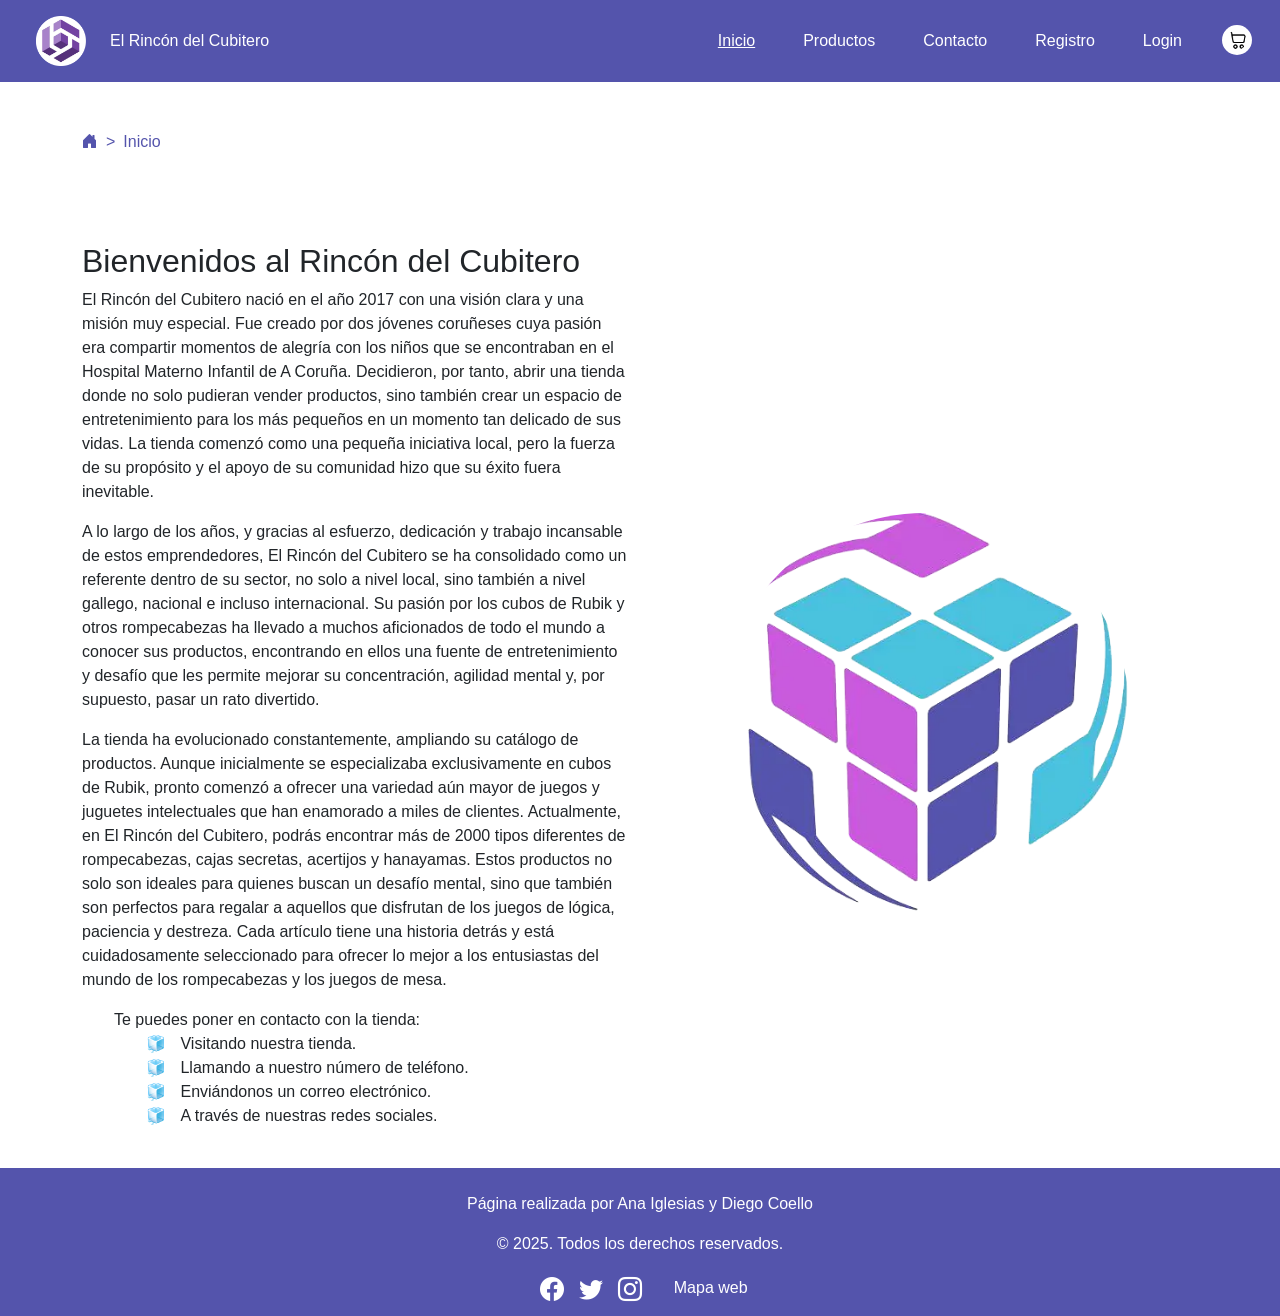
<file: web/html/index.html>
<!DOCTYPE html>
<html lang="es">

<head>
    <meta charset="UTF-8">
    <meta name="viewport" content="width=device-width, initial-scale=1.0">
    <title>El Rincón del Cubitero</title>
    <link rel="icon" type="image/webp" href="../img/logo_pestanha.webp">
    <link rel="logo web" href="../img/logo_pestanha.webp">
    <link href="https://cdn.jsdelivr.net/npm/bootstrap@5.3.3/dist/css/bootstrap.min.css" rel="stylesheet">
    <link href="https://cdn.jsdelivr.net/npm/bootstrap-icons/font/bootstrap-icons.css" rel="stylesheet">
    <link href="https://cdnjs.cloudflare.com/ajax/libs/font-awesome/6.0.0/css/all.min.css" rel="stylesheet">
    <link rel="stylesheet" href="../css/styles.css">
</head>

<body>
    <header>
        <!-- Menu Section-->
        <nav id="navegador" class="navbar navbar-expand-md">
            <div class="container-fluid d-flex justify-content-between align-items-center">
                <div class="d-flex align-items-center">
                    <a title="Imagen Logo" href="../html/index.html"><img src="../img/logo_pestanha.webp"
                            alt="Logo de la tienda" id="logoTiendaHeader" class="ms-4 my-2"></a>
                    <p class="text-white mt-3 ms-4"><a title="Rincón del Cubitero" href="../html/index.html"
                            id="enlaceNombreTiendaHeader">El Rincón del Cubitero</a></p>
                </div>
                <div class="d-flex justify-content-center ms-4">
                    <button class="navbar-toggler me-1" type="button" data-bs-toggle="collapse"
                        data-bs-target="#navbarNav" aria-controls="navbarNav" aria-expanded="false"
                        aria-label="Toggle navigation">
                        <span class="navbar-toggler-icon"></span>
                    </button>
                    <div class="collapse navbar-collapse me-3" id="navbarNav">
                        <ul class="navbar-nav d-flex justify-content-center">
                            <li class="nav-item mx-3 active">
                                <a title="inicio" class="nav-link active" aria-current="page"
                                    href="../html/index.html">Inicio</a>
                            </li>
                            <li class="nav-item mx-3">
                                <a title="productos" class="nav-link active" 
                                    href="../html/productos.html">Productos</a>
                            </li>
                            <li class="nav-item mx-3">
                                <a title="contacto" class="nav-link active" href="../html/contacto.html">Contacto</a>
                            </li>
                            <li class="nav-item mx-3">
                                <a title="registro" class="nav-link active" href="../html/registro.html">Registro</a>
                            </li>
                            <li class="nav-item mx-3">
                                <a title="login" class="nav-link active" href="../html/login.html">Login</a>
                            </li>
                            <li class="nav-item">
                                <a title="carrito" href="../html/login.html"><img src="../img/carro-de-la-compra.webp"
                                        alt="Logo de carrito" id="logoCarritoHeader" class="ms-3 my-1"></a>
                            </li>
                        </ul>
                    </div>
                </div>
            </div>
        </nav>
    </header>
    <!-- Migas de pan -->
    <div class="container d-flex justify-content-start pt-4 pb-4 mt-4">
        <nav aria-label="breadcrumb row">
            <ol class="breadcrumb">
                <li class="breadcrumb-item"><a title="Inicio" aria-label="Inicio" href="../html/index.html"
                        class="enlaceLila"><i class="bi bi-house-door-fill"></i></a></li>
                <li class="breadcrumb-item active" aria-current="page">Inicio</li>
            </ol>
        </nav>
    </div>
    <!-- Contenido -->
    <main class="container d-flex justify-content-center pt-4 pb-4 mt-4">
        <div class="row">
            <div class="col-12 col-md-6 h-auto text-justify mx-auto d-flex align-items-center">
                <div>
                    <h1>Bienvenidos al Rincón del Cubitero</h1>
                    <p>El Rincón del Cubitero nació en el año 2017 con una visión clara y una misión muy especial. Fue
                        creado por dos jóvenes coruñeses cuya pasión era compartir momentos de alegría con los niños que
                        se encontraban en el Hospital Materno Infantil de A Coruña. Decidieron, por tanto, abrir una
                        tienda donde no solo pudieran vender productos, sino también crear un espacio de entretenimiento
                        para los más pequeños en un momento tan delicado de sus vidas. La tienda comenzó como una
                        pequeña iniciativa local, pero la fuerza de su propósito y el apoyo de su comunidad hizo que su
                        éxito fuera inevitable.</p>
                    <p>A lo largo de los años, y gracias al esfuerzo, dedicación y trabajo incansable de estos
                        emprendedores, El Rincón del Cubitero se ha consolidado como un referente dentro de su sector,
                        no solo a nivel local, sino también a nivel gallego, nacional e incluso internacional. Su pasión
                        por los cubos de Rubik y otros rompecabezas ha llevado a muchos aficionados de todo el mundo a
                        conocer sus productos, encontrando en ellos una fuente de entretenimiento y desafío que les
                        permite mejorar su concentración, agilidad mental y, por supuesto, pasar un rato divertido.</p>
                    <p>La tienda ha evolucionado constantemente, ampliando su catálogo de productos. Aunque inicialmente
                        se especializaba exclusivamente en cubos de Rubik, pronto comenzó a ofrecer una variedad aún
                        mayor de juegos y juguetes intelectuales que han enamorado a miles de clientes. Actualmente, en
                        El Rincón del Cubitero, podrás encontrar más de 2000 tipos diferentes de rompecabezas, cajas
                        secretas, acertijos y hanayamas. Estos productos no solo son ideales para quienes buscan un
                        desafío mental, sino que también son perfectos para regalar a aquellos que disfrutan de los
                        juegos de lógica, paciencia y destreza. Cada artículo tiene una historia detrás y está
                        cuidadosamente seleccionado para ofrecer lo mejor a los entusiastas del mundo de los
                        rompecabezas y los juegos de mesa.</p>
                    <ul id="listaTitulo">
                        <li>Te puedes poner en contacto con la tienda:
                            <ul id="listaInicio">
                                <li>Visitando nuestra tienda.</li>
                                <li>Llamando a nuestro número de teléfono.</li>
                                <li>Enviándonos un correo electrónico.</li>
                                <li>A través de nuestras redes sociales.</li>
                            </ul>
                        </li>
                    </ul>
                </div>
            </div>
            <!-- Imagen de perfil -->
            <div class="col-12 col-md-6 d-flex justify-content-center align-items-center mt-5">
                <img id="fotoPerfil1" class="img-fluid rounded-circle" src="../img/imagenTienda.webp"
                    alt="Imagen de tienda">
            </div>
        </div>
    </main>

    <!-- Footer -->
    <footer id="footer" class="d-flex justify-content-center flex-column align-items-center">
        <p class="text-center text-white m-2 mt-4">Página realizada por Ana Iglesias y Diego Coello</p>
        <p class="text-center text-white m-2">&copy; 2025. Todos los derechos reservados.</p>
        <div class="d-flex flex-row gap-4 align-items-center">
            <div class="m-2">
                <a href="https://www.facebook.com/?locale=es_ES" target="_blank" rel="noopener"
                    class="me-2 mb-3 text-white fs-4 text-decoration-none" data-bs-toggle="tooltip"
                    data-bs-placement="top" title="Ir a Facebook">
                    <i title="Facebook" class="bi bi-facebook"></i>
                </a>
                <a href="https://twitter.com/" target="_blank" rel="noopener"
                    class="me-2 mb-3 text-white fs-4 text-decoration-none" data-bs-toggle="tooltip"
                    data-bs-placement="top" title="Ir a Twitter">
                    <i title="Twitter" class="bi bi-twitter"></i>
                </a>
                <a href="https://www.instagram.com/" target="_blank" rel="noopener"
                    class="mb-3 text-white fs-4 text-decoration-none" data-bs-toggle="tooltip" data-bs-placement="top"
                    title="Ir a Instagram">
                    <i title="Instagram" class="bi bi-instagram"></i>
                </a>
            </div>
            <p class="mb-1"><a title="mapa web" href="../html/mapa_web.html" class="text-white" id="enlaceMapaWeb">Mapa
                    web</a></p>
        </div>
    </footer>

    <script src="https://cdn.jsdelivr.net/npm/bootstrap@5.3.3/dist/js/bootstrap.bundle.min.js"></script>
    <script>
        /* Activar tooltips. */
        const tooltipTriggerList = document.querySelectorAll('[data-bs-toggle="tooltip"]');
        const tooltipList = [...tooltipTriggerList].map(tooltipTriggerEl => new bootstrap.Tooltip(tooltipTriggerEl));
    </script>

</body>

</html>
</file>
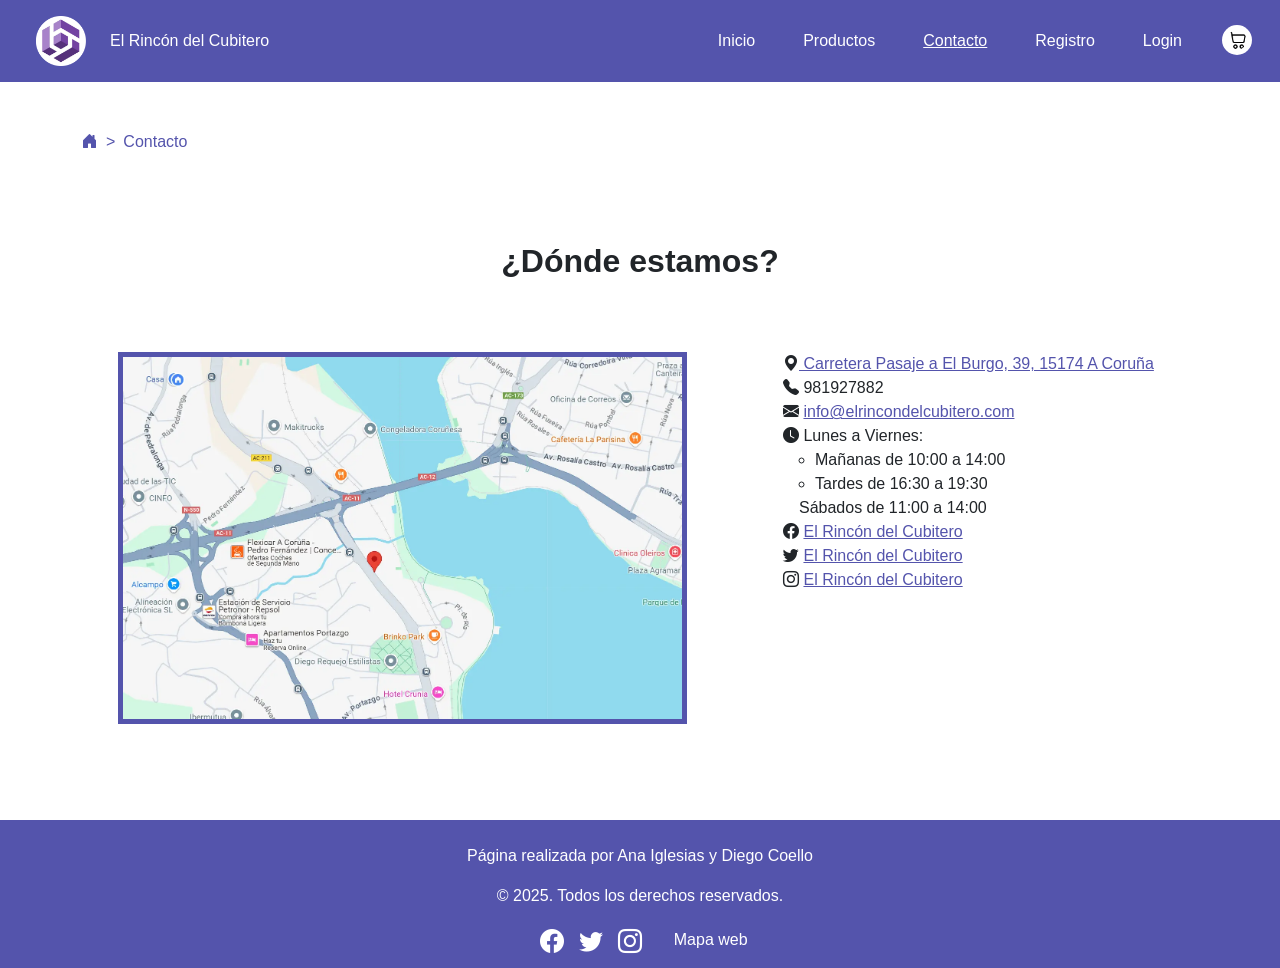
<file: web/html/contacto.html>
<!DOCTYPE html>
<html lang="es">

<head>
    <meta charset="UTF-8">
    <meta name="viewport" content="width=device-width, initial-scale=1.0">
    <title>Contacto - El Rincón del Cubitero</title>
    <link rel="icon" type="image/webp" href="../img/logo_pestanha.webp">
    <link rel="logo web" href="../img/logo_pestanha.webp">
    <link href="https://cdn.jsdelivr.net/npm/bootstrap@5.3.3/dist/css/bootstrap.min.css" rel="stylesheet">
    <link href="https://cdn.jsdelivr.net/npm/bootstrap-icons/font/bootstrap-icons.css" rel="stylesheet">
    <link href="https://cdnjs.cloudflare.com/ajax/libs/font-awesome/6.0.0/css/all.min.css" rel="stylesheet">
    <link rel="stylesheet" href="../css/styles.css">
</head>

<body>
    <header>
        <!-- Menu Section-->
        <nav id="navegador" class="navbar navbar-expand-md">
            <div class="container-fluid d-flex justify-content-between align-items-center">
                <div class="d-flex align-items-center">
                    <a title="Imagen Logo" href="../html/index.html"><img src="../img/logo_pestanha.webp" alt="Logo de la tienda"
                            id="logoTiendaHeader" class="ms-4 my-2"></a>
                    <p class="text-white mt-3 ms-4"><a title="Rincón del Cubitero" href="../html/index.html"
                            id="enlaceNombreTiendaHeader">El Rincón del Cubitero</a></p>
                </div>
                <div class="d-flex justify-content-center ms-4">
                    <button class="navbar-toggler me-1" type="button" data-bs-toggle="collapse"
                        data-bs-target="#navbarNav" aria-controls="navbarNav" aria-expanded="false"
                        aria-label="Toggle navigation">
                        <span class="navbar-toggler-icon"></span>
                    </button>
                    <div class="collapse navbar-collapse me-3" id="navbarNav">
                        <ul class="navbar-nav d-flex justify-content-center">
                            <li class="nav-item mx-3">
                                <a title="inicio" class="nav-link active"
                                    href="../html/index.html">Inicio</a>
                            </li>
                            <li class="nav-item mx-3">
                                <a title="productos" class="nav-link active"
                                    href="../html/productos.html">Productos</a>
                            </li>
                            <li class="nav-item mx-3 active">
                                <a title="contacto" class="nav-link active" aria-current="page" href="../html/contacto.html">Contacto</a>
                            </li>
                            <li class="nav-item mx-3">
                                <a title="registro" class="nav-link active" href="../html/registro.html">Registro</a>
                            </li>
                            <li class="nav-item mx-3">
                                <a title="login" class="nav-link active" href="../html/login.html">Login</a>
                            </li>
                            <li class="nav-item">
                                <a title="carrito" href="../html/login.html"><img src="../img/carro-de-la-compra.webp"
                                        alt="Logo de carrito" id="logoCarritoHeader" class="ms-3 my-1"></a>
                            </li>
                        </ul>
                    </div>
                </div>
            </div>
        </nav>
    </header>
    <!-- Migas de pan -->
    <div class="container d-flex justify-content-start pt-4 pb-4 mt-4">
        <nav aria-label="breadcrumb row">
            <ol class="breadcrumb">
                <li class="breadcrumb-item"><a title="Inicio" aria-label="Inicio" href="../html/index.html" class="enlaceLila"><i class="bi bi-house-door-fill"></i></a></li>
                <li class="breadcrumb-item active" aria-current="page">Contacto</li>
            </ol>
        </nav>
    </div>
    <!-- Contenido -->
    <main>
        <div class="container py-5">
            <h1 class="text-center fw-bold">¿Dónde estamos?</h1>
            <div class="row mt-4">
                <div class="col-md-7 p-5">
                    <div class="map-container">
                        <a title="Ubicación" href="https://www.google.es/maps/place/Ctra.+Pasaje+a+el+Burgo,+39,+15174+A+Coru%C3%B1a,+La+Coru%C3%B1a/@43.3296373,-8.3861038,16z/data=!3m1!4b1!4m6!3m5!1s0xd2e64b2cfe46501:0xcd3bce1797c4c96d!8m2!3d43.3296334!4d-8.3835235!16s%2Fg%2F11c4schzhz?hl=es&entry=ttu&g_ep=EgoyMDI1MDIxMS4wIKXMDSoJLDEwMjExMjM0SAFQAw%3D%3D"
                            target="_blank">
                            <img src="../img/mapaCubitero.webp" alt="Imagen de mapa" class="img-fluid">
                        </a>
                    </div>
                </div>
                <div class="col-md-5 p-5">
                    <ul id="enlaces" class="list-unstyled">
                        <li><i class="bi bi-geo-alt-fill"></i><a
                                title="Ir a google maps" href="https://www.google.es/maps/place/Ctra.+Pasaje+a+el+Burgo,+39,+15174+A+Coru%C3%B1a,+La+Coru%C3%B1a/@43.3296373,-8.3861038,16z/data=!3m1!4b1!4m6!3m5!1s0xd2e64b2cfe46501:0xcd3bce1797c4c96d!8m2!3d43.3296334!4d-8.3835235!16s%2Fg%2F11c4schzhz?hl=es&entry=ttu&g_ep=EgoyMDI1MDIxMS4wIKXMDSoJLDEwMjExMjM0SAFQAw%3D%3D"
                                target="_blank" aria-label="Ir a google maps"> Carretera Pasaje a El Burgo, 39, 15174 A Coruña</a></li>
                        <li><i class="bi bi-telephone-fill"></i> 981927882</li>
                        <li><i class="bi bi-envelope-fill"></i> <a
                                title="Enviar correo" href="mailto:info@elrincondelcubitero.com" aria-label="Enviar correo">info@elrincondelcubitero.com</a></li>
                        <li><i class="bi bi-clock-fill"></i> Lunes a Viernes:
                            <ul>
                                <li>Mañanas de 10:00 a 14:00</li>
                                <li>Tardes de 16:30 a 19:30</li>
                            </ul>
                        </li>
                        <li class="ms-3">Sábados de 11:00 a 14:00</li>
                        <li><i class="bi bi-facebook"></i> <a title="Ir a Facebook" href="https://www.facebook.com/?locale=es_ES"
                                target="_blank" aria-label="Ir a Facebook">El Rincón del Cubitero</a></li>
                        <li><i class="bi bi-twitter"></i> <a title="Ir a Twitter" href="https://x.com/?lang=es" target="_blank" aria-label="Ir a Twitter">El Rincón del Cubitero</a></li>
                        <li><i class="bi bi-instagram"></i> <a title="Ir a Instagram" href="https://www.instagram.com/" target="_blank" aria-label="Ir a Instagram">El Rincón del Cubitero</a></li>
                    </ul>
                </div>
            </div>
        </div>
    </main>

    <!-- Footer -->
    <footer id="footer" class="d-flex justify-content-center flex-column align-items-center">
        <p class="text-center text-white m-2 mt-4">Página realizada por Ana Iglesias y Diego Coello</p>
        <p class="text-center text-white m-2">&copy; 2025. Todos los derechos reservados.</p>
        <div class="d-flex flex-row gap-4 align-items-center">
            <div class="m-2">
                <a href="https://www.facebook.com/?locale=es_ES" target="_blank" rel="noopener"
                    class="me-2 mb-3 text-white fs-4 text-decoration-none" data-bs-toggle="tooltip"
                    data-bs-placement="top" title="Ir a Facebook">
                    <i title="Facebook" class="bi bi-facebook"></i>
                </a>
                <a href="https://twitter.com/" target="_blank" rel="noopener"
                    class="me-2 mb-3 text-white fs-4 text-decoration-none" data-bs-toggle="tooltip"
                    data-bs-placement="top" title="Ir a Twitter">
                    <i title="Twitter" class="bi bi-twitter"></i>
                </a>
                <a href="https://www.instagram.com/" target="_blank" rel="noopener"
                    class="mb-3 text-white fs-4 text-decoration-none" data-bs-toggle="tooltip" data-bs-placement="top"
                    title="Ir a Instagram">
                    <i title="Instagram" class="bi bi-instagram"></i>
                </a>
            </div>
            <p class="mb-1"><a title="mapa web" href="../html/mapa_web.html" class="text-white" id="enlaceMapaWeb">Mapa web</a></p>
        </div>
    </footer>
    <script src="https://cdn.jsdelivr.net/npm/bootstrap@5.3.3/dist/js/bootstrap.bundle.min.js"></script>
    <script>
        /* Activar tooltips. */
        const tooltipTriggerList = document.querySelectorAll('[data-bs-toggle="tooltip"]');
        const tooltipList = [...tooltipTriggerList].map(tooltipTriggerEl => new bootstrap.Tooltip(tooltipTriggerEl));
    </script>
</body>

</html>
</file>
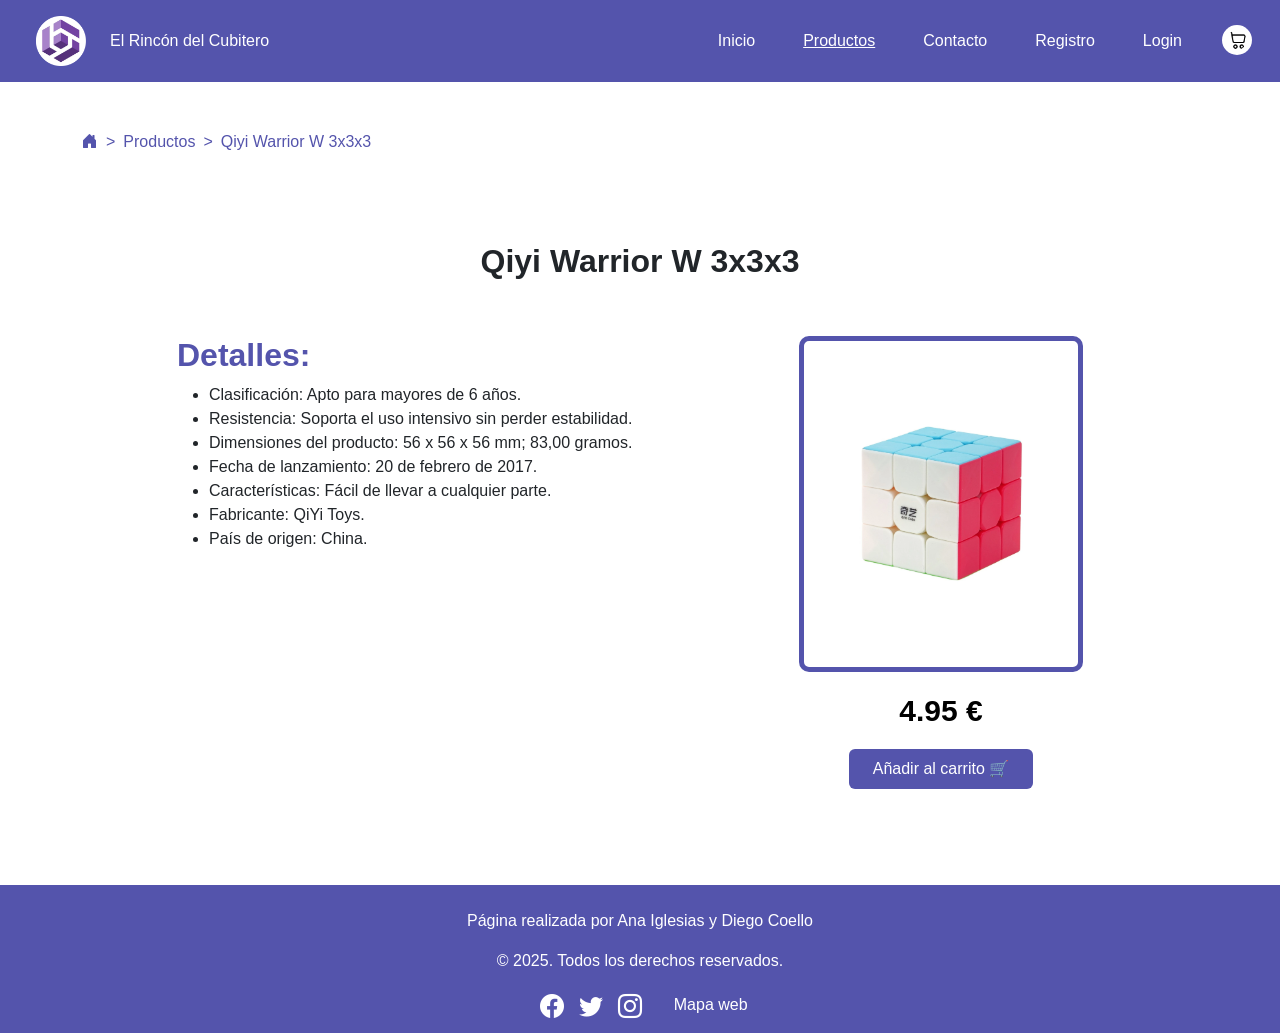
<file: web/html/detalle_producto.html>
<!DOCTYPE html>
<html lang="es">

<head>
    <meta charset="UTF-8">
    <meta name="viewport" content="width=device-width, initial-scale=1.0">
    <title>Qiyi Warrior W 3x3x3</title>
    <link rel="icon" type="image/webp" href="../img/logo_pestanha.webp">
    <link rel="logo web" href="../img/logo_pestanha.webp">
    <link href="https://cdn.jsdelivr.net/npm/bootstrap@5.3.3/dist/css/bootstrap.min.css" rel="stylesheet">
    <link href="https://cdn.jsdelivr.net/npm/bootstrap-icons/font/bootstrap-icons.css" rel="stylesheet">
    <link href="https://cdnjs.cloudflare.com/ajax/libs/font-awesome/6.0.0/css/all.min.css" rel="stylesheet">
    <link rel="stylesheet" href="../css/styles.css">
</head>

<body>
    <header>
        <!-- Menu Section-->
        <nav id="navegador" class="navbar navbar-expand-md">
            <div class="container-fluid d-flex justify-content-between align-items-center">
                <div class="d-flex align-items-center">
                    <a title="Imagen Logo" href="../html/index.html"><img src="../img/logo_pestanha.webp" alt="Logo de la tienda"
                            id="logoTiendaHeader" class="ms-4 my-2"></a>
                    <p class="text-white mt-3 ms-4"><a title="Rincón del Cubitero" href="../html/index.html"
                            id="enlaceNombreTiendaHeader">El Rincón del Cubitero</a></p>
                </div>
                <div class="d-flex justify-content-center ms-4">
                    <button class="navbar-toggler me-1" type="button" data-bs-toggle="collapse"
                        data-bs-target="#navbarNav" aria-controls="navbarNav" aria-expanded="false"
                        aria-label="Toggle navigation">
                        <span class="navbar-toggler-icon"></span>
                    </button>
                    <div class="collapse navbar-collapse me-3" id="navbarNav">
                        <ul class="navbar-nav d-flex justify-content-center">
                            <li class="nav-item mx-3">
                                <a title="inicio" class="nav-link active"
                                    href="../html/index.html">Inicio</a>
                            </li>
                            <li class="nav-item mx-3 active">
                                <a title="Productos" class="nav-link active" aria-current="page"
                                    href="../html/productos.html">Productos</a>
                            </li>
                            <li class="nav-item mx-3">
                                <a title="Contacto" class="nav-link active" href="../html/contacto.html">Contacto</a>
                            </li>
                            <li class="nav-item mx-3">
                                <a title="Registro" class="nav-link active" href="../html/registro.html">Registro</a>
                            </li>
                            <li class="nav-item mx-3">
                                <a title="Login" class="nav-link active" href="../html/login.html">Login</a>
                            </li>
                            <li class="nav-item">
                                <a title="Carrito" href="../html/login.html"><img src="../img/carro-de-la-compra.webp"
                                        alt="Logo de carrito" id="logoCarritoHeader" class="ms-3 my-1"></a>
                            </li>
                        </ul>
                    </div>
                </div>
            </div>
        </nav>
    </header>
    <!-- Migas de pan -->
    <div class="container d-flex justify-content-start pt-4 pb-4 mt-4">
        <nav aria-label="breadcrumb row">
            <ol class="breadcrumb">
                <li class="breadcrumb-item"><a title="Inicio" aria-label="Inicio" href="../html/index.html" class="enlaceLila"><i class="bi bi-house-door-fill"></i></a></li>
                <li class="breadcrumb-item"><a title="Productos" aria-label="Productos" href="../html/productos.html" class="enlaceLila">Productos</a></li>
                <li class="breadcrumb-item active" aria-current="page">Qiyi Warrior W 3x3x3</li>
            </ol>
        </nav>
    </div>
    <!-- Contenido -->
    <main>
        <div class="container py-5">
            <h1 class="text-center fw-bold">Qiyi Warrior W 3x3x3</h1>
            <div class="row justify-content-center">
                <div class="col-md-6 mt-5 ms-3 me-3">
                    <h2 class="etiquetaProducto">Detalles:</h2>
                    <ul>
                        <li>Clasificación: Apto para mayores de 6 años.</li>
                        <li>Resistencia: Soporta el uso intensivo sin perder estabilidad.</li>
                        <li>Dimensiones del producto: 56 x 56 x 56 mm; 83,00 gramos.</li>
                        <li>Fecha de lanzamiento: 20 de febrero de 2017.</li>
                        <li>Características: Fácil de llevar a cualquier parte.</li>
                        <li>Fabricante: QiYi Toys.</li>
                        <li>País de origen: China.</li>
                    </ul>
                </div>
                <div class="col-md-6 col-lg-4 text-center p-5">
                    <div class="product-card p-5">
                        <a title="Imagen de Qiyi Warrior W 3x3x3" href="../img/cubo3x3.webp" target="_blank">
                            <img src="../img/cubo3x3.webp" alt="Imagen cubo 3x3" class="img-fluid">
                        </a>
                    </div>
                    <p class="price mt-3">4.95 €</p>
                    <button title="Añadir al carrito" class="btn btn-cart px-4 py-2" onclick="location.href='../html/login.html'">Añadir al carrito 🛒</button>
                </div>
            </div>
        </div>
    </main>

    <!-- Footer -->
    <footer id="footer" class="d-flex justify-content-center flex-column align-items-center">
        <p class="text-center text-white m-2 mt-4">Página realizada por Ana Iglesias y Diego Coello</p>
        <p class="text-center text-white m-2">&copy; 2025. Todos los derechos reservados.</p>
        <div class="d-flex flex-row gap-4 align-items-center">
            <div class="m-2">
                <a href="https://www.facebook.com/?locale=es_ES" target="_blank" rel="noopener"
                    class="me-2 mb-3 text-white fs-4 text-decoration-none" data-bs-toggle="tooltip"
                    data-bs-placement="top" title="Ir a Facebook">
                    <i title="Facebook" class="bi bi-facebook"></i>
                </a>
                <a href="https://twitter.com/" target="_blank" rel="noopener"
                    class="me-2 mb-3 text-white fs-4 text-decoration-none" data-bs-toggle="tooltip"
                    data-bs-placement="top" title="Ir a Twitter">
                    <i title="Twitter" class="bi bi-twitter"></i>
                </a>
                <a href="https://www.instagram.com/" target="_blank" rel="noopener"
                    class="mb-3 text-white fs-4 text-decoration-none" data-bs-toggle="tooltip" data-bs-placement="top"
                    title="Ir a Instagram">
                    <i title="Instagram" class="bi bi-instagram"></i>
                </a>
            </div>
            <p class="mb-1"><a title="Mapa web" href="../html/mapa_web.html" class="text-white" id="enlaceMapaWeb">Mapa web</a></p>
        </div>
    </footer>
    <script src="https://cdn.jsdelivr.net/npm/bootstrap@5.3.3/dist/js/bootstrap.bundle.min.js"></script>
    <script>
        /* Activar tooltips. */
        const tooltipTriggerList = document.querySelectorAll('[data-bs-toggle="tooltip"]');
        const tooltipList = [...tooltipTriggerList].map(tooltipTriggerEl => new bootstrap.Tooltip(tooltipTriggerEl));
    </script>
</body>

</html>
</file>
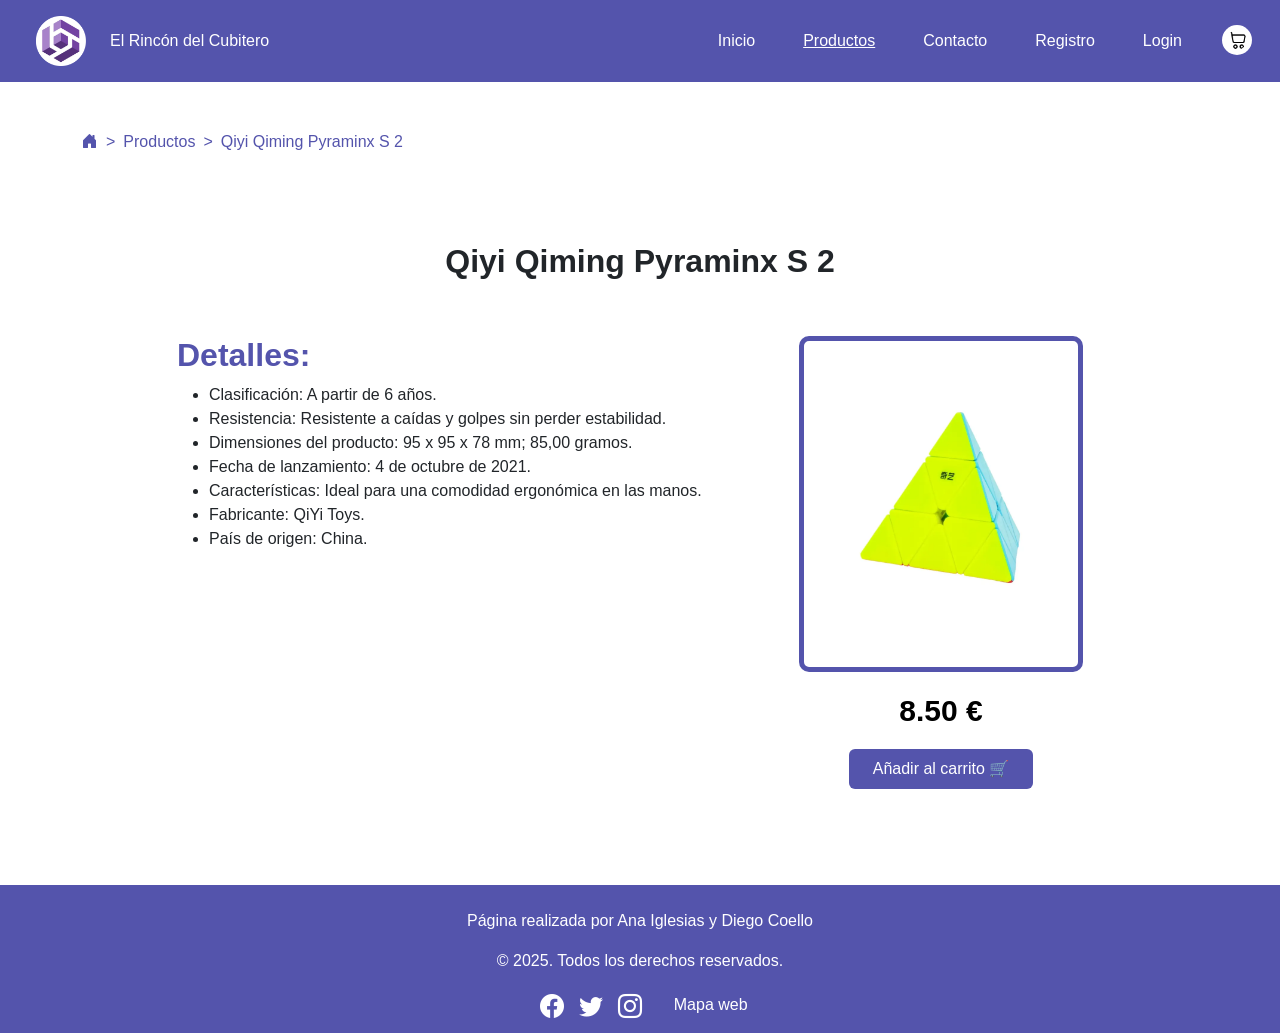
<file: web/html/detalle_producto_2.html>
<!DOCTYPE html>
<html lang="es">

<head>
    <meta charset="UTF-8">
    <meta name="viewport" content="width=device-width, initial-scale=1.0">
    <title>Qiyi Qiming Pyraminx S 2</title>
    <link rel="icon" type="image/webp" href="../img/logo_pestanha.webp">
    <link rel="logo web" href="../img/logo_pestanha.webp">
    <link href="https://cdn.jsdelivr.net/npm/bootstrap@5.3.3/dist/css/bootstrap.min.css" rel="stylesheet">
    <link href="https://cdn.jsdelivr.net/npm/bootstrap-icons/font/bootstrap-icons.css" rel="stylesheet">
    <link href="https://cdnjs.cloudflare.com/ajax/libs/font-awesome/6.0.0/css/all.min.css" rel="stylesheet">
    <link rel="stylesheet" href="../css/styles.css">
</head>

<body>
    <header>
        <!-- Menu Section-->
        <nav id="navegador" class="navbar navbar-expand-md">
            <div class="container-fluid d-flex justify-content-between align-items-center">
                <div class="d-flex align-items-center">
                    <a title="Imagen Logo" href="../html/index.html"><img src="../img/logo_pestanha.webp" alt="Logo de la tienda"
                            id="logoTiendaHeader" class="ms-4 my-2"></a>
                    <p class="text-white mt-3 ms-4"><a title="Rincón del Cubitero" href="../html/index.html"
                            id="enlaceNombreTiendaHeader">El Rincón del Cubitero</a></p>
                </div>
                <div class="d-flex justify-content-center ms-4">
                    <button class="navbar-toggler me-1" type="button" data-bs-toggle="collapse"
                        data-bs-target="#navbarNav" aria-controls="navbarNav" aria-expanded="false"
                        aria-label="Toggle navigation">
                        <span class="navbar-toggler-icon"></span>
                    </button>
                    <div class="collapse navbar-collapse me-3" id="navbarNav">
                        <ul class="navbar-nav d-flex justify-content-center">
                            <li class="nav-item mx-3">
                                <a title="inicio" class="nav-link active"
                                    href="../html/index.html">Inicio</a>
                            </li>
                            <li class="nav-item mx-3 active">
                                <a title="Productos" class="nav-link active" aria-current="page"
                                    href="../html/productos.html">Productos</a>
                            </li>
                            <li class="nav-item mx-3">
                                <a title="Contacto" class="nav-link active" href="../html/contacto.html">Contacto</a>
                            </li>
                            <li class="nav-item mx-3">
                                <a title="Registro" class="nav-link active" href="../html/registro.html">Registro</a>
                            </li>
                            <li class="nav-item mx-3">
                                <a title="Login" class="nav-link active" href="../html/login.html">Login</a>
                            </li>
                            <li class="nav-item">
                                <a title="Carrito" href="../html/login.html"><img src="../img/carro-de-la-compra.webp"
                                        alt="Logo de carrito" id="logoCarritoHeader" class="ms-3 my-1"></a>
                            </li>
                        </ul>
                    </div>
                </div>
            </div>
        </nav>
    </header>
    <!-- Migas de pan -->
    <div class="container d-flex justify-content-start pt-4 pb-4 mt-4">
        <nav aria-label="breadcrumb row">
            <ol class="breadcrumb">
                <li class="breadcrumb-item"><a title="Inicio" aria-label="Inicio" href="../html/index.html" class="enlaceLila"><i class="bi bi-house-door-fill"></i></a></li>
                <li class="breadcrumb-item"><a title="Productos" aria-label="Productos" href="../html/productos.html" class="enlaceLila">Productos</a></li>
                <li class="breadcrumb-item active" aria-current="page">Qiyi Qiming Pyraminx S 2</li>
            </ol>
        </nav>
    </div>
    <!-- Contenido -->
    <main>
        <div class="container py-5">
            <h1 class="text-center fw-bold">Qiyi Qiming Pyraminx S 2</h1>
            <div class="row justify-content-center">
                <div class="col-md-6 mt-5 ms-3 me-3">
                    <h2 class="etiquetaProducto">Detalles:</h2>
                    <ul>
                        <li>Clasificación: A partir de 6 años.</li>
                        <li>Resistencia: Resistente a caídas y golpes sin perder estabilidad.</li>
                        <li>Dimensiones del producto: 95 x 95 x 78 mm; 85,00 gramos.</li>
                        <li>Fecha de lanzamiento: 4 de octubre de 2021.</li>
                        <li>Características: Ideal para una comodidad ergonómica en las manos.</li>
                        <li>Fabricante: QiYi Toys.</li>
                        <li>País de origen: China.</li>
                    </ul>
                </div>
                <div class="col-md-6 col-lg-4 text-center p-5">
                    <div class="product-card p-5">
                        <a title="Imagen de Qiyi Qiming Pyraminx S 2" href="../img/cuboPyraminx.webp" target="_blank">
                            <img src="../img/cuboPyraminx.webp" alt="Imagen cubo pyraminx" class="img-fluid">
                        </a>
                    </div>
                    <p class="price mt-3">8.50 €</p>
                    <button title="Añadir al carrito" class="btn btn-cart px-4 py-2" onclick="location.href='../html/login.html'">Añadir al carrito 🛒</button>
                </div>
            </div>
        </div>
    </main>

    <!-- Footer -->
    <footer id="footer" class="d-flex justify-content-center flex-column align-items-center">
        <p class="text-center text-white m-2 mt-4">Página realizada por Ana Iglesias y Diego Coello</p>
        <p class="text-center text-white m-2">&copy; 2025. Todos los derechos reservados.</p>
        <div class="d-flex flex-row gap-4 align-items-center">
            <div class="m-2">
                <a href="https://www.facebook.com/?locale=es_ES" target="_blank" rel="noopener"
                    class="me-2 mb-3 text-white fs-4 text-decoration-none" data-bs-toggle="tooltip"
                    data-bs-placement="top" title="Ir a Facebook">
                    <i title="Facebook" class="bi bi-facebook"></i>
                </a>
                <a href="https://twitter.com/" target="_blank" rel="noopener"
                    class="me-2 mb-3 text-white fs-4 text-decoration-none" data-bs-toggle="tooltip"
                    data-bs-placement="top" title="Ir a Twitter">
                    <i title="Twitter" class="bi bi-twitter"></i>
                </a>
                <a href="https://www.instagram.com/" target="_blank" rel="noopener"
                    class="mb-3 text-white fs-4 text-decoration-none" data-bs-toggle="tooltip" data-bs-placement="top"
                    title="Ir a Instagram">
                    <i title="Instagram" class="bi bi-instagram"></i>
                </a>
            </div>
            <p class="mb-1"><a title="Mapa web" href="../html/mapa_web.html" class="text-white" id="enlaceMapaWeb">Mapa web</a></p>
        </div>
    </footer>
    <script src="https://cdn.jsdelivr.net/npm/bootstrap@5.3.3/dist/js/bootstrap.bundle.min.js"></script>
    <script>
        /* Activar tooltips. */
        const tooltipTriggerList = document.querySelectorAll('[data-bs-toggle="tooltip"]');
        const tooltipList = [...tooltipTriggerList].map(tooltipTriggerEl => new bootstrap.Tooltip(tooltipTriggerEl));
    </script>
</body>

</html>
</file>
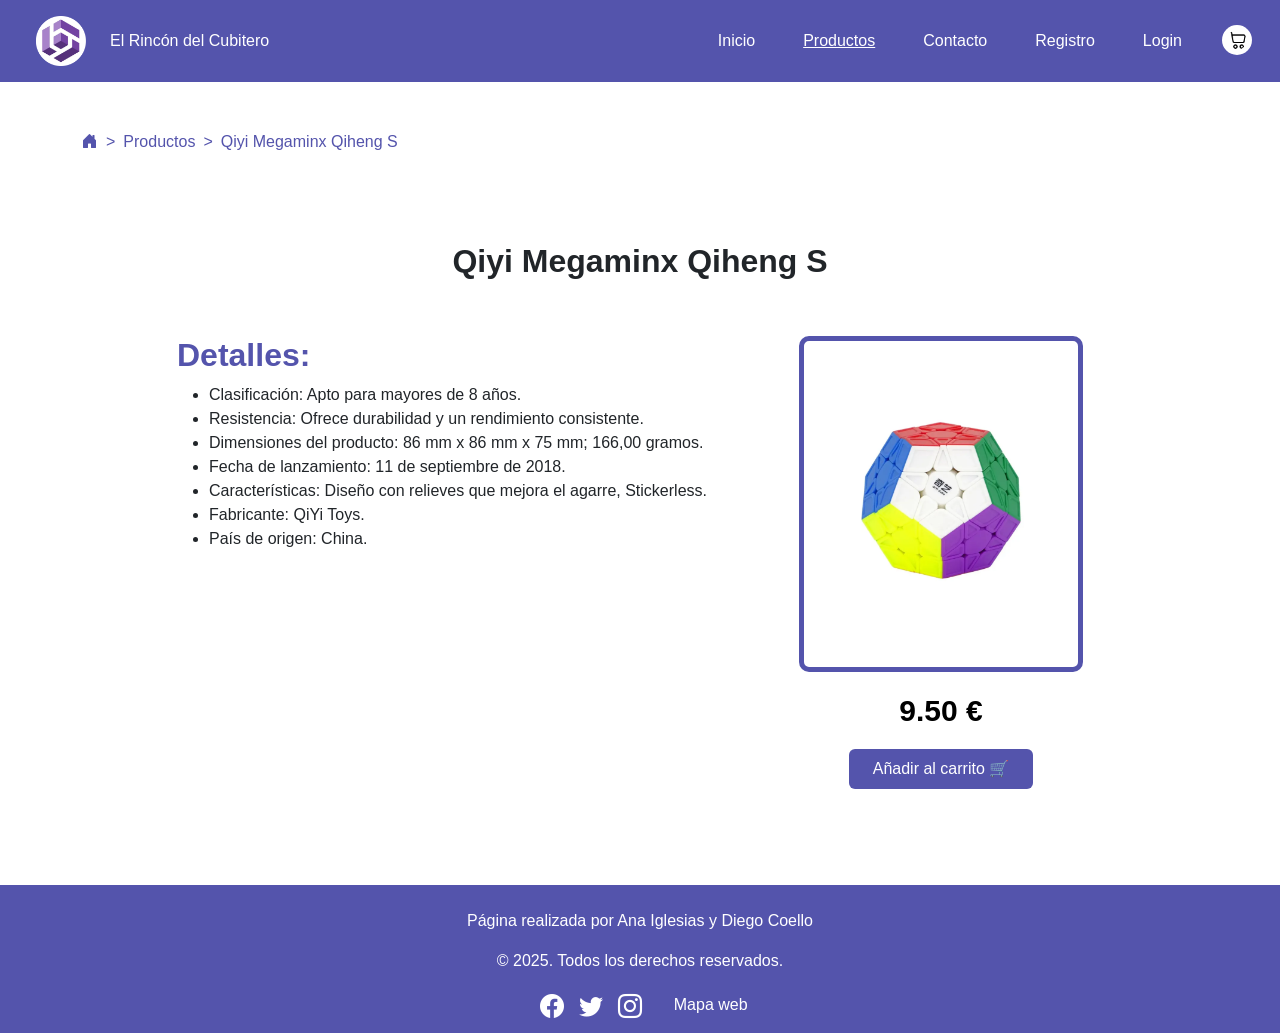
<file: web/html/detalle_producto_3.html>
<!DOCTYPE html>
<html lang="es">
<head>
    <meta charset="UTF-8">
    <meta name="viewport" content="width=device-width, initial-scale=1.0">
    <title>Qiheng Megaminx S</title>
    <link rel="icon" type="image/webp" href="../img/logo_pestanha.webp">
    <link rel="logo web" href="../img/logo_pestanha.webp">
    <link href="https://cdn.jsdelivr.net/npm/bootstrap@5.3.3/dist/css/bootstrap.min.css" rel="stylesheet">
    <link href="https://cdn.jsdelivr.net/npm/bootstrap-icons/font/bootstrap-icons.css" rel="stylesheet">
    <link href="https://cdnjs.cloudflare.com/ajax/libs/font-awesome/6.0.0/css/all.min.css" rel="stylesheet">
    <link rel="stylesheet" href="../css/styles.css">
</head>
<body>
    <header>
        <!-- Menu Section-->
        <nav id="navegador" class="navbar navbar-expand-md">
            <div class="container-fluid d-flex justify-content-between align-items-center">
                <div class="d-flex align-items-center">
                    <a title="Imagen Logo" href="../html/index.html"><img src="../img/logo_pestanha.webp" alt="Logo de la tienda" id="logoTiendaHeader" class="ms-4 my-2"></a>
                    <p class="text-white mt-3 ms-4"><a title="Rincón del Cubitero" href="../html/index.html" id="enlaceNombreTiendaHeader">El Rincón del Cubitero</a></p>
                </div>
                <div class="d-flex justify-content-center ms-4">
                    <button class="navbar-toggler me-1" type="button" data-bs-toggle="collapse" data-bs-target="#navbarNav"
                        aria-controls="navbarNav" aria-expanded="false" aria-label="Toggle navigation">
                        <span class="navbar-toggler-icon"></span>
                    </button>
                    <div class="collapse navbar-collapse me-3" id="navbarNav">
                        <ul class="navbar-nav d-flex justify-content-center">
                            <li class="nav-item mx-3">
                                <a title="inicio" class="nav-link active" href="../html/index.html">Inicio</a>
                            </li>
                            <li class="nav-item mx-3 active">
                                <a title="Productos" class="nav-link active" aria-current="page"
                                    href="../html/productos.html">Productos</a>
                            </li>
                            <li class="nav-item mx-3">
                                <a title="Contacto" class="nav-link active" href="../html/contacto.html">Contacto</a>
                            </li>
                            <li class="nav-item mx-3">
                                <a title="Registro" class="nav-link active" href="../html/registro.html">Registro</a>
                            </li>
                            <li class="nav-item mx-3">
                                <a title="Login" class="nav-link active" href="../html/login.html">Login</a>
                            </li>
                            <li class="nav-item">
                                <a title="Carrito" href="../html/login.html"><img src="../img/carro-de-la-compra.webp" alt="Logo de carrito" id="logoCarritoHeader" class="ms-3 my-1"></a>
                            </li>
                        </ul>
                    </div>
                </div>
            </div>
        </nav>
    </header>
    <!-- Migas de pan -->
    <div class="container d-flex justify-content-start pt-4 pb-4 mt-4">
        <nav aria-label="breadcrumb row">
            <ol class="breadcrumb">
                <li class="breadcrumb-item"><a title="Inicio" aria-label="Inicio" href="../html/index.html" class="enlaceLila"><i class="bi bi-house-door-fill"></i></a></li>
                <li class="breadcrumb-item"><a title="Productos" aria-label="Productos" href="../html/productos.html" class="enlaceLila">Productos</a></li>
                <li class="breadcrumb-item active" aria-current="page">Qiyi Megaminx Qiheng S</li>
            </ol>
        </nav>
    </div>
    <!-- Contenido -->
    <main>
        <div class="container py-5">
            <h1 class="text-center fw-bold">Qiyi Megaminx Qiheng S</h1>
            <div class="row justify-content-center">
                <div class="col-md-6 mt-5 ms-3 me-3">
                    <h2 class="etiquetaProducto">Detalles:</h2>
                    <ul>
                        <li>Clasificación: Apto para mayores de 8 años.</li>
                        <li>Resistencia: Ofrece durabilidad y un rendimiento consistente.</li>
                        <li>Dimensiones del producto: 86 mm x 86 mm x 75 mm; 166,00 gramos.</li>
                        <li>Fecha de lanzamiento: 11 de septiembre de 2018.</li>
                        <li>Características: Diseño con relieves que mejora el agarre, Stickerless.</li>
                        <li>Fabricante: QiYi Toys.</li>
                        <li>País de origen: China.</li>
                    </ul>
                </div>
                <div class="col-md-6 col-lg-4 text-center p-5">
                    <div class="product-card p-5">
                        <a title="Imagen de Qiyi Megaminx Qiheng S" href="../img/cuboMegaminx.webp" target="_blank">
                            <img src="../img/cuboMegaminx.webp" alt="Imagen cubo Megaminx" class="img-fluid">
                        </a>
                    </div>
                    <p class="price mt-3">9.50 €</p>
                    <button title="Añadir al carrito" class="btn btn-cart px-4 py-2" onclick="location.href='../html/login.html'">Añadir al carrito 🛒</button>
                </div>
            </div>
        </div>
    </main>

    <!-- Footer -->
    <footer id="footer" class="d-flex justify-content-center flex-column align-items-center">
        <p class="text-center text-white m-2 mt-4">Página realizada por Ana Iglesias y Diego Coello</p>
        <p class="text-center text-white m-2">&copy; 2025. Todos los derechos reservados.</p>
        <div class="d-flex flex-row gap-4 align-items-center">
            <div class="m-2">
                <a href="https://www.facebook.com/?locale=es_ES" target="_blank" rel="noopener"
                class="me-2 mb-3 text-white fs-4 text-decoration-none" data-bs-toggle="tooltip"
                data-bs-placement="top" title="Ir a Facebook">
                <i title="Facebook" class="bi bi-facebook"></i>
            </a>
            <a href="https://twitter.com/" target="_blank" rel="noopener"
                class="me-2 mb-3 text-white fs-4 text-decoration-none" data-bs-toggle="tooltip"
                data-bs-placement="top" title="Ir a Twitter">
                <i title="Twitter" class="bi bi-twitter"></i>
            </a>
            <a href="https://www.instagram.com/" target="_blank" rel="noopener"
                class="mb-3 text-white fs-4 text-decoration-none" data-bs-toggle="tooltip" data-bs-placement="top"
                title="Ir a Instagram">
                <i title="Instagram" class="bi bi-instagram"></i>
            </a>
            </div>
            <p class="mb-1"><a title="Mapa web" href="../html/mapa_web.html" class="text-white" id="enlaceMapaWeb">Mapa web</a></p>
        </div>
    </footer>
    <script src="https://cdn.jsdelivr.net/npm/bootstrap@5.3.3/dist/js/bootstrap.bundle.min.js"></script>
    <script>
        /* Activar tooltips. */
        const tooltipTriggerList = document.querySelectorAll('[data-bs-toggle="tooltip"]');
        const tooltipList = [...tooltipTriggerList].map(tooltipTriggerEl => new bootstrap.Tooltip(tooltipTriggerEl));
    </script>
</body>
</html>
</file>
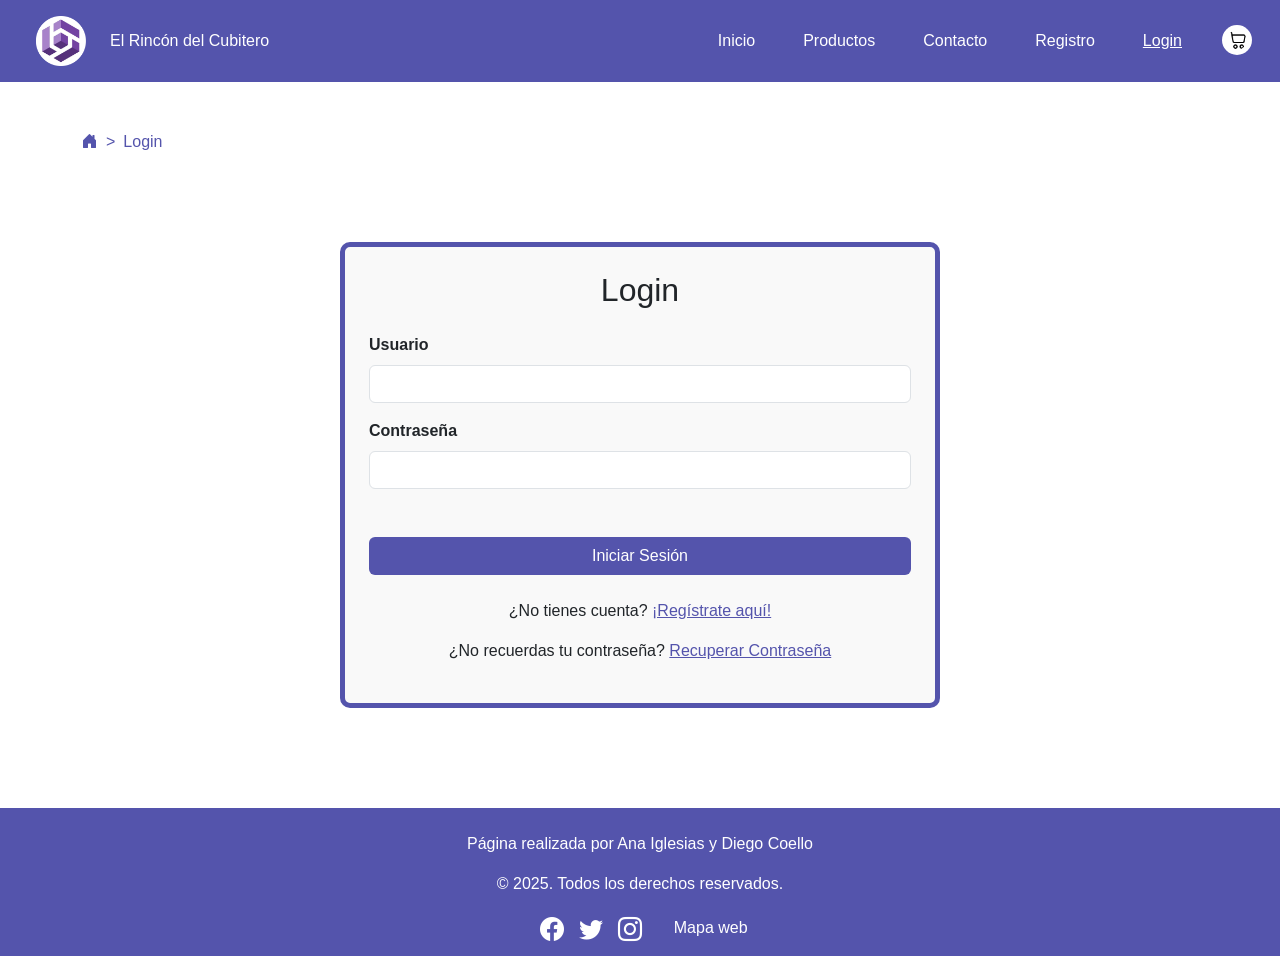
<file: web/html/login.html>
<!DOCTYPE html>
<html lang="es">

<head>
    <meta charset="UTF-8">
    <meta name="viewport" content="width=device-width, initial-scale=1.0">
    <title>El Rincón del Cubitero</title>
    <link rel="icon" type="image/webp" href="../img/logo_pestanha.webp">
    <link rel="logo web" href="../img/logo_pestanha.webp">
    <link href="https://cdn.jsdelivr.net/npm/bootstrap@5.3.3/dist/css/bootstrap.min.css" rel="stylesheet">
    <link href="https://cdn.jsdelivr.net/npm/bootstrap-icons/font/bootstrap-icons.css" rel="stylesheet">
    <link href="https://cdnjs.cloudflare.com/ajax/libs/font-awesome/6.0.0/css/all.min.css" rel="stylesheet">
    <link rel="stylesheet" href="../css/styles.css">
</head>

<body>
    <header>
        <!-- Menu Section-->
        <nav id="navegador" class="navbar navbar-expand-md">
            <div class="container-fluid d-flex justify-content-between align-items-center">
                <div class="d-flex align-items-center">
                    <a title="Imagen Logo" href="../html/index.html"><img src="../img/logo_pestanha.webp"
                            alt="Logo de la tienda" id="logoTiendaHeader" class="ms-4 my-2"></a>
                    <p class="text-white mt-3 ms-4"><a title="Rincón del Cubitero" href="../html/index.html"
                            id="enlaceNombreTiendaHeader">El Rincón del Cubitero</a></p>
                </div>
                <div class="d-flex justify-content-center ms-4">
                    <button class="navbar-toggler me-1" type="button" data-bs-toggle="collapse"
                        data-bs-target="#navbarNav" aria-controls="navbarNav" aria-expanded="false"
                        aria-label="Toggle navigation">
                        <span class="navbar-toggler-icon"></span>
                    </button>
                    <div class="collapse navbar-collapse me-3" id="navbarNav">
                        <ul class="navbar-nav d-flex justify-content-center">
                            <li class="nav-item mx-3">
                                <a title="inicio" class="nav-link active"
                                    href="../html/index.html">Inicio</a>
                            </li>
                            <li class="nav-item mx-3">
                                <a title="productos" class="nav-link active"
                                    href="../html/productos.html">Productos</a>
                            </li>
                            <li class="nav-item mx-3">
                                <a title="contacto" class="nav-link active" href="../html/contacto.html">Contacto</a>
                            </li>
                            <li class="nav-item mx-3">
                                <a title="registro" class="nav-link active" href="../html/registro.html">Registro</a>
                            </li>
                            <li class="nav-item mx-3 active">
                                <a title="login" class="nav-link active" aria-current="page" href="../html/login.html">Login</a>
                            </li>
                            <li class="nav-item">
                                <a title="carrito" href="../html/login.html"><img src="../img/carro-de-la-compra.webp"
                                        alt="Logo de carrito" id="logoCarritoHeader" class="ms-3 my-1"></a>
                            </li>
                        </ul>
                    </div>
                </div>
            </div>
        </nav>
    </header>
    <!-- Migas de pan -->
    <div class="container d-flex justify-content-start pt-4 pb-4 mt-4">
        <nav aria-label="breadcrumb row">
            <ol class="breadcrumb">
                <li class="breadcrumb-item"><a title="Inicio" aria-label="Inicio" href="../html/index.html"
                        class="enlaceLila"><i class="bi bi-house-door-fill"></i></a></li>
                <li class="breadcrumb-item active" aria-current="page">Login</li>
            </ol>
        </nav>
    </div>
    <!-- Contenido -->
    <main>
        <div class="py-5">
            <div class="container mb-5">
                <div class="form-container p-4">
                    <h1 class="text-center mb-4">Login</h1>
                    <form>
                        <!-- Usuario -->
                        <div class="mb-3">
                            <label for="usuario" class="form-label">Usuario</label>
                            <input type="text" class="form-control" id="usuario" required data-bs-toggle="tooltip"
                                data-bs-placement="top" title="Usuario">
                        </div>

                        <!-- Contraseña -->
                        <div class="mb-3">
                            <label for="contraseña" class="form-label">Contraseña</label>
                            <input type="password" class="form-control" id="contraseña" required
                                data-bs-toggle="tooltip" data-bs-placement="top" title="Contraseña">

                            <!-- Botón de registro -->
                            <div class="d-grid">
                                <button title="Iniciar sesión" id="login-btn" type="submit" class="btn mt-5">Iniciar
                                    Sesión</button>
                            </div>
                            <p class="mt-4 text-center">¿No tienes cuenta?
                                <a title="Ir a Registro" id="registrateAqui" aria-label="Ir a Registro"
                                    href="../html/registro.html">¡Regístrate aquí!</a>
                            </p>
                            <p class="text-center">¿No recuerdas tu contraseña?
                                <a title="Ir a Recuperar contraseña"
                                    href="mailto:info@elrincondelcubitero.com?subject=Recuperar%20Contraseña&body=Hola,%0A%0AHe%20olvidado%20mi%20contraseña%20y%20necesito%20recuperarla.%20Por%20favor,%20ayúdenme%20a%20restablecerla.%0A%0AGracias."
                                    id="recuperarContraseña" aria-label="Ir a Recuperar contraseña">Recuperar
                                    Contraseña</a>
                            </p>
                        </div>
                    </form>
                </div>
            </div>
        </div>
    </main>

    <!-- Footer -->
    <footer id="footer" class="d-flex justify-content-center flex-column align-items-center mt-1">
        <p class="text-center text-white m-2 mt-4">Página realizada por Ana Iglesias y Diego Coello</p>
        <p class="text-center text-white m-2">&copy; 2025. Todos los derechos reservados.</p>
        <div class="d-flex flex-row gap-4 align-items-center">
            <div class="m-2">
                <a href="https://www.facebook.com/?locale=es_ES" target="_blank" rel="noopener"
                    class="me-2 mb-3 text-white fs-4 text-decoration-none" data-bs-toggle="tooltip"
                    data-bs-placement="top" title="Ir a Facebook">
                    <i title="Facebook" class="bi bi-facebook"></i>
                </a>
                <a href="https://twitter.com/" target="_blank" rel="noopener"
                    class="me-2 mb-3 text-white fs-4 text-decoration-none" data-bs-toggle="tooltip"
                    data-bs-placement="top" title="Ir a Twitter">
                    <i title="Twitter" class="bi bi-twitter"></i>
                </a>
                <a href="https://www.instagram.com/" target="_blank" rel="noopener"
                    class="mb-3 text-white fs-4 text-decoration-none" data-bs-toggle="tooltip" data-bs-placement="top"
                    title="Ir a Instagram">
                    <i title="Instagram" class="bi bi-instagram"></i>
                </a>
            </div>
            <p class="mb-1"><a title="Mapa web" href="../html/mapa_web.html" class="text-white" id="enlaceMapaWeb">Mapa
                    web</a></p>
        </div>
    </footer>

    <script src="https://cdn.jsdelivr.net/npm/bootstrap@5.3.3/dist/js/bootstrap.bundle.min.js"></script>
    <script>
        /* Activar tooltips. */
        const tooltipTriggerList = document.querySelectorAll('[data-bs-toggle="tooltip"]');
        const tooltipList = [...tooltipTriggerList].map(tooltipTriggerEl => new bootstrap.Tooltip(tooltipTriggerEl));
    </script>
</body>

</html>
</file>
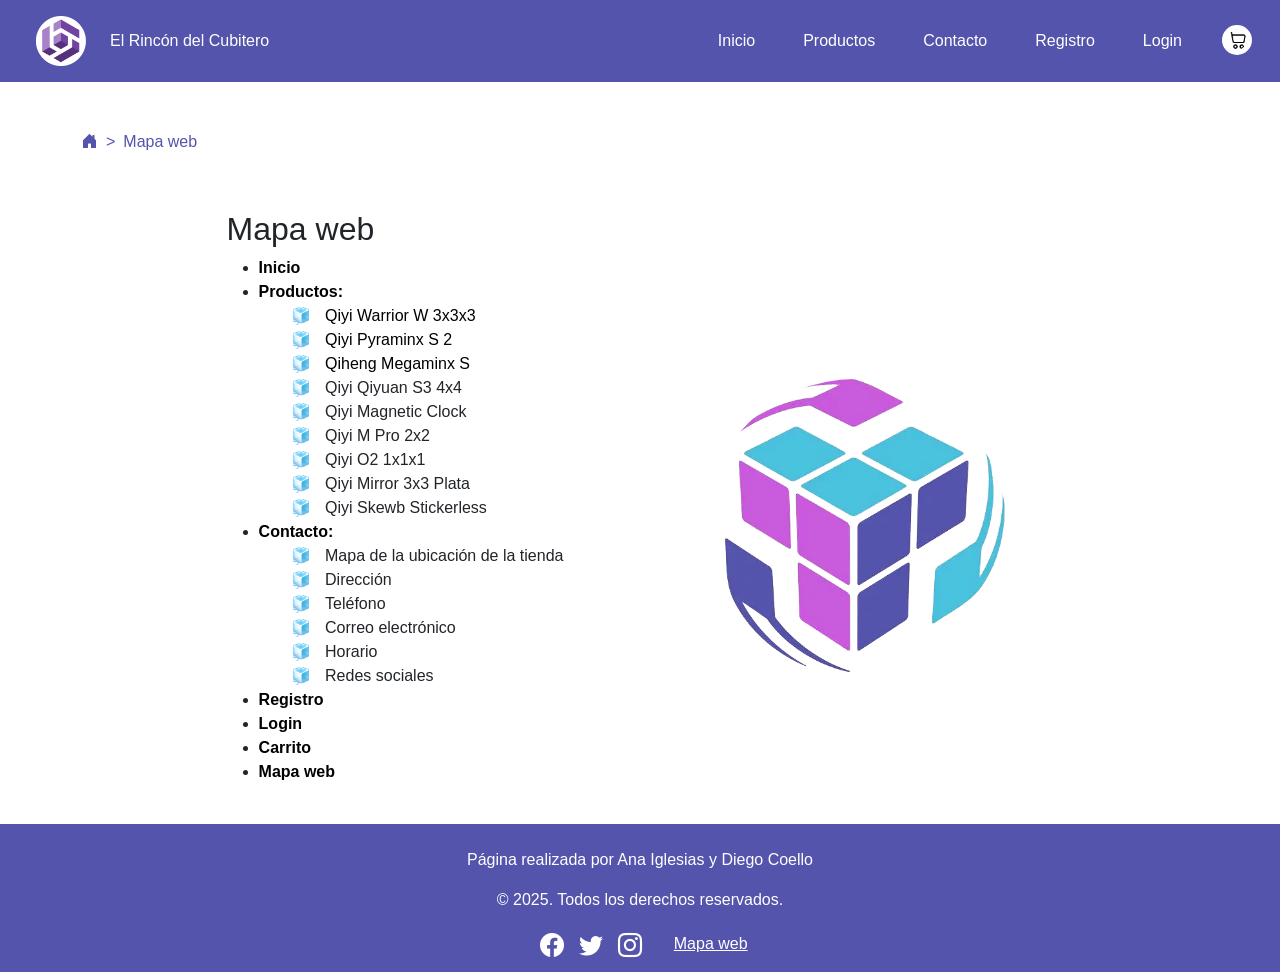
<file: web/html/mapa_web.html>
<!DOCTYPE html>
<html lang="es">

<head>
    <meta charset="UTF-8">
    <meta name="viewport" content="width=device-width, initial-scale=1.0">
    <title>Mapa web - El Rincón del Cubitero</title>
    <link rel="icon" type="image/webp" href="../img/logo_pestanha.webp">
    <link rel="logo web" href="../img/logo_pestanha.webp">
    <link href="https://cdn.jsdelivr.net/npm/bootstrap@5.3.3/dist/css/bootstrap.min.css" rel="stylesheet">
    <link href="https://cdn.jsdelivr.net/npm/bootstrap-icons/font/bootstrap-icons.css" rel="stylesheet">
    <link href="https://cdnjs.cloudflare.com/ajax/libs/font-awesome/6.0.0/css/all.min.css" rel="stylesheet">
    <link rel="stylesheet" href="../css/styles.css">
</head>

<body>
    <header>
        <!-- Menu Section-->
        <nav id="navegador" class="navbar navbar-expand-md">
            <div class="container-fluid d-flex justify-content-between align-items-center">
                <div class="d-flex align-items-center">
                    <a title="Imagen Logo" href="../html/index.html"><img src="../img/logo_pestanha.webp" alt="Logo de la tienda"
                            id="logoTiendaHeader" class="ms-4 my-2"></a>
                    <p class="text-white mt-3 ms-4"><a title="Rincón del Cubitero" href="../html/index.html"
                            id="enlaceNombreTiendaHeader">El Rincón del Cubitero</a></p>
                </div>
                <div class="d-flex justify-content-center ms-4">
                    <button class="navbar-toggler me-1" type="button" data-bs-toggle="collapse"
                        data-bs-target="#navbarNav" aria-controls="navbarNav" aria-expanded="false"
                        aria-label="Toggle navigation">
                        <span class="navbar-toggler-icon"></span>
                    </button>
                    <div class="collapse navbar-collapse me-3" id="navbarNav">
                        <ul class="navbar-nav d-flex justify-content-center">
                            <li class="nav-item mx-3">
                                <a title="inicio" class="nav-link active"
                                    href="../html/index.html">Inicio</a>
                            </li>
                            <li class="nav-item mx-3">
                                <a title="Productos" class="nav-link active"
                                    href="../html/productos.html">Productos</a>
                            </li>
                            <li class="nav-item mx-3">
                                <a title="Contacto" class="nav-link active" href="../html/contacto.html">Contacto</a>
                            </li>
                            <li class="nav-item mx-3">
                                <a title="Registro" class="nav-link active" href="../html/registro.html">Registro</a>
                            </li>
                            <li class="nav-item mx-3">
                                <a title="Login" class="nav-link active" href="../html/login.html">Login</a>
                            </li>
                            <li class="nav-item">
                                <a title="Carrito" href="../html/login.html"><img src="../img/carro-de-la-compra.webp"
                                        alt="Logo de carrito" id="logoCarritoHeader" class="ms-3 my-1"></a>
                            </li>
                        </ul>
                    </div>
                </div>
            </div>
        </nav>
    </header>
    <!-- Migas de pan -->
    <div class="container d-flex justify-content-start pt-4 pb-4 mt-4">
        <nav aria-label="breadcrumb row">
            <ol class="breadcrumb">
                <li class="breadcrumb-item"><a title="Inicio" aria-label="Inicio" href="../html/index.html" class="enlaceLila"><i class="bi bi-house-door-fill"></i></a></li>
                <li class="breadcrumb-item active" aria-current="page">Mapa web</li>
            </ol>
        </nav>
    </div>
    <!-- Contenido -->
    <main class="container-fluid d-flex justify-content-evenly ps-3 pt-3 pb-4 gap-4">
        <div class="row">
            <div class="col-12 col-md-6 h-auto text-start d-flex align-items-center">
                <div>
                    <h1>Mapa web</h1>
                    <ul>
                        <li><a title="Inicio" href="../html/index.html" class="navegacionMapaWeb">Inicio</a></li>
                        <li><a title="Productos" href="../html/productos.html" class="navegacionMapaWeb">Productos:</a>
                            <ul class="sublistaMapaWeb">
                                <li><a title="Producto 1" href="../html/detalle_producto.html" class="navegacionMapaWeb fw-normal">Qiyi
                                        Warrior W 3x3x3</a></li>
                                <li><a title="Producto 2" href="../html/detalle_producto_2.html" class="navegacionMapaWeb fw-normal">Qiyi
                                        Pyraminx S 2</a></li>
                                <li><a title="Producto 3" href="../html/detalle_producto_3.html" class="navegacionMapaWeb fw-normal">Qiheng
                                        Megaminx S</a></li>
                                <li>Qiyi Qiyuan S3 4x4</li>
                                <li>Qiyi Magnetic Clock</li>
                                <li>Qiyi M Pro 2x2</li>
                                <li>Qiyi O2 1x1x1</li>
                                <li>Qiyi Mirror 3x3 Plata</li>
                                <li>Qiyi Skewb Stickerless</li>
                            </ul>
                        </li>
                        <li><a title="Contacto" href="../html/contacto.html" class="navegacionMapaWeb">Contacto:</a>
                            <ul class="sublistaMapaWeb">
                                <li>Mapa de la ubicación de la tienda</li>
                                <li>Dirección</li>
                                <li>Teléfono</li>
                                <li>Correo electrónico</li>
                                <li>Horario</li>
                                <li>Redes sociales</li>
                            </ul>
                        </li>
                        <li><a title="Registro" href="../html/registro.html" class="navegacionMapaWeb">Registro</a></li>
                        <li><a title="Login" href="../html/login.html" class="navegacionMapaWeb">Login</a></li>
                        <li><a title="Carrito" href="../html/login.html" class="navegacionMapaWeb">Carrito</a></li>
                        <li><a title="Mapa web" href="../html/mapa_web.html" class="navegacionMapaWeb">Mapa web</a></li>
                    </ul>
                </div>
            </div>
            <!-- Imagen de perfil -->
            <div class="col-12 col-md-6 d-flex justify-content-center align-items-center mt-5">
                <img id="fotoPerfil1" class="img-fluid rounded-circle" src="../img/imagenTienda.webp"
                    alt="Imagen de tienda">
            </div>
        </div>
    </main>

    <!-- Footer -->
    <footer id="footer" class="d-flex justify-content-center flex-column align-items-center">
        <p class="text-center text-white m-2 mt-4">Página realizada por Ana Iglesias y Diego Coello</p>
        <p class="text-center text-white m-2">&copy; 2025. Todos los derechos reservados.</p>
        <div class="d-flex flex-row gap-4 align-items-center">
            <div class="m-2">
                <a href="https://www.facebook.com/?locale=es_ES" target="_blank" rel="noopener"
                    class="me-2 mb-3 text-white fs-4 text-decoration-none" data-bs-toggle="tooltip"
                    data-bs-placement="top" title="Ir a Facebook">
                    <i title="Facebook" class="bi bi-facebook"></i>
                </a>
                <a href="https://twitter.com/" target="_blank" rel="noopener"
                    class="me-2 mb-3 text-white fs-4 text-decoration-none" data-bs-toggle="tooltip"
                    data-bs-placement="top" title="Ir a Twitter">
                    <i title="Twitter" class="bi bi-twitter"></i>
                </a>
                <a href="https://www.instagram.com/" target="_blank" rel="noopener"
                    class="mb-3 text-white fs-4 text-decoration-none" data-bs-toggle="tooltip" data-bs-placement="top"
                    title="Ir a Instagram">
                    <i title="Instagram" class="bi bi-instagram"></i>
                </a>
            </div>
            <p class="mb-1"><a title="Mapa web" aria-current="page" href="../html/mapa_web.html" class="text-white active" id="enlaceMapaWeb">Mapa web</a>
            </p>
        </div>
    </footer>

    <script src="https://cdn.jsdelivr.net/npm/bootstrap@5.3.3/dist/js/bootstrap.bundle.min.js"></script>
    <script>
        /* Activar tooltips. */
        const tooltipTriggerList = document.querySelectorAll('[data-bs-toggle="tooltip"]');
        const tooltipList = [...tooltipTriggerList].map(tooltipTriggerEl => new bootstrap.Tooltip(tooltipTriggerEl));
    </script>
</body>

</html>
</file>
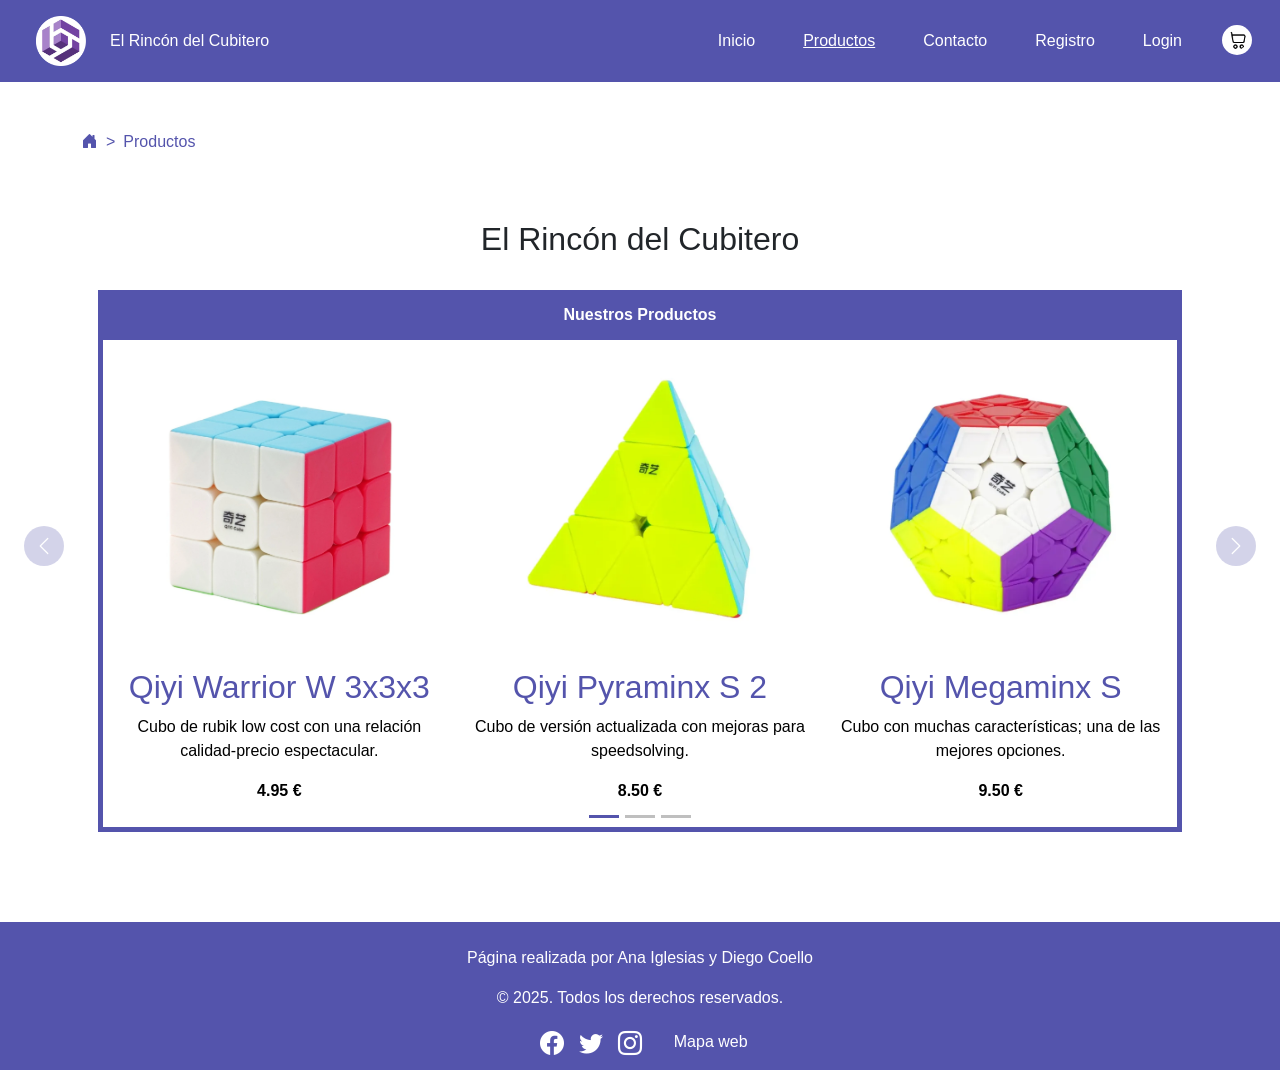
<file: web/html/productos.html>
<!DOCTYPE html>
<html lang="es">

<head>
    <meta charset="UTF-8">
    <meta name="viewport" content="width=device-width, initial-scale=1.0">
    <title>Productos - El Rincón del Cubitero</title>
    <link rel="icon" type="image/webp" href="../img/logo_pestanha.webp">
    <link rel="logo web" href="../img/logo_pestanha.webp">
    <link href="https://cdn.jsdelivr.net/npm/bootstrap@5.3.3/dist/css/bootstrap.min.css" rel="stylesheet">
    <link href="https://cdn.jsdelivr.net/npm/bootstrap-icons/font/bootstrap-icons.css" rel="stylesheet">
    <link href="https://cdnjs.cloudflare.com/ajax/libs/font-awesome/6.0.0/css/all.min.css" rel="stylesheet">
    <link rel="stylesheet" href="../css/styles.css">
</head>

<body>
    <header>
        <!-- Menu Section-->
        <nav id="navegador" class="navbar navbar-expand-md">
            <div class="container-fluid d-flex justify-content-between align-items-center">
                <div class="d-flex align-items-center">
                    <a title="Imagen Logo" href="../html/index.html"><img src="../img/logo_pestanha.webp" alt="Logo de la tienda"
                            id="logoTiendaHeader" class="ms-4 my-2"></a>
                    <p class="text-white mt-3 ms-4"><a title="Rincón del Cubitero" href="../html/index.html"
                            id="enlaceNombreTiendaHeader">El Rincón del Cubitero</a></p>
                </div>
                <div class="d-flex justify-content-center ms-4">
                    <button class="navbar-toggler me-1" type="button" data-bs-toggle="collapse"
                        data-bs-target="#navbarNav" aria-controls="navbarNav" aria-expanded="false"
                        aria-label="Toggle navigation">
                        <span class="navbar-toggler-icon"></span>
                    </button>
                    <div class="collapse navbar-collapse me-3" id="navbarNav">
                        <ul class="navbar-nav d-flex justify-content-center">
                            <li class="nav-item mx-3">
                                <a title="inicio" class="nav-link active"
                                    href="../html/index.html">Inicio</a>
                            </li>
                            <li class="nav-item mx-3 active">
                                <a title="productos" class="nav-link active" aria-current="page"
                                    href="../html/productos.html">Productos</a>
                            </li>
                            <li class="nav-item mx-3">
                                <a title="contacto" class="nav-link active" href="../html/contacto.html">Contacto</a>
                            </li>
                            <li class="nav-item mx-3">
                                <a title="registro" class="nav-link active" href="../html/registro.html">Registro</a>
                            </li>
                            <li class="nav-item mx-3">
                                <a title="login" class="nav-link active" href="../html/login.html">Login</a>
                            </li>
                            <li class="nav-item">
                                <a title="carrito" href="../html/login.html"><img src="../img/carro-de-la-compra.webp"
                                        alt="Logo de carrito" id="logoCarritoHeader" class="ms-3 my-1"></a>
                            </li>
                        </ul>
                    </div>
                </div>
            </div>
        </nav>
    </header>
    <!-- Migas de pan -->
    <div class="container d-flex justify-content-start pt-4 mt-4">
        <nav aria-label="breadcrumb row">
            <ol class="breadcrumb">
                <li class="breadcrumb-item"><a title="Inicio" aria-label="Inicio" href="../html/index.html" class="enlaceLila"><i class="bi bi-house-door-fill"></i></a></li>
                <li class="breadcrumb-item active" aria-current="page">Productos</li>
            </ol>
        </nav>
    </div>
    <!-- Contenido -->
    <main id="mainCarrusel" class="ms-4 me-4">
        <h1 title="el rincon del cubitero" class="text-center">El Rincón del Cubitero</h1>
        <div class="container p-4">
            <table class="table custom-table">
                <thead id="idThead">
                    <tr>
                        <th class="text-center">Nuestros Productos</th>
                    </tr>
                </thead>
                <tbody class="imagenProducto">
                    <tr>
                        <td>
                            <!-- Carousel de productos -->
                            <div id="carouselProductos" class="carousel slide d-none d-lg-block" data-bs-ride="false">
                                <!-- Indicadores de las imágenes -->
                                <div class="carousel-indicators mt-4">
                                    <button name="indicadorProducto1" type="button" data-bs-target="#carouselProductos"
                                        data-bs-slide-to="0" aria-label="Imagen indicador producto 1"
                                        class="active"></button>
                                    <button name="indicadorProducto2" type="button" data-bs-target="#carouselProductos"
                                        data-bs-slide-to="1" aria-label="Imagen indicador producto 2"></button>
                                    <button name="indicadorProducto3" type="button" data-bs-target="#carouselProductos"
                                        data-bs-slide-to="2" aria-label="Imagen indicador producto 3"></button>
                                </div>
                                <!-- Imágenes del carousel -->
                                <div class="carousel-inner">
                                    <!-- Slide 1 -->
                                    <div class="carousel-item active">
                                        <div class="row">
                                            <div class="col-12 col-md-6 col-lg-4 text-center">
                                                <a title="Imagen de Qiyi Warrior W 3x3x3" href="../html/detalle_producto.html">
                                                    <img src="../img/cubo3x3.webp" alt="Imagen cubo 3x3"
                                                        class="img-fluid">
                                                </a>
                                                <h2><a title="qiyi Warrior W 3x3x3" href="../html/detalle_producto.html">Qiyi Warrior W 3x3x3</a>
                                                </h2>
                                                <p>Cubo de rubik low cost con una relación calidad-precio espectacular.
                                                </p>
                                                <p class="fw-bold">4.95 €</p>
                                            </div>
                                            <div class="col-12 col-md-6 col-lg-4 text-center">
                                                <a title="Imagen de Qiyi Pyraminx S 2" href="../html/detalle_producto_2.html">
                                                    <img src="../img/cuboPyraminx.webp" alt="Imagen cubo pyraminx"
                                                        class="img-fluid">
                                                </a>
                                                <h2><a title="qiyi Pyraminx S 2" href="../html/detalle_producto_2.html">Qiyi Pyraminx S 2</a>
                                                </h2>
                                                <p>Cubo de versión actualizada con mejoras para speedsolving.</p>
                                                <p class="fw-bold">8.50 €</p>
                                            </div>
                                            <div class="col-12 col-lg-4 text-center">
                                                <a title="Imagen de Qiyi Megaminx S" href="../html/detalle_producto_3.html">
                                                    <img src="../img/cuboMegaminx.webp" alt="Imagen cubo Megaminx"
                                                        class="img-fluid">
                                                </a>
                                                <h2><a title="qiyi Megaminx S" href="../html/detalle_producto_3.html">Qiyi Megaminx S</a>
                                                </h2>
                                                <p>Cubo con muchas características; una de las mejores opciones.</p>
                                                <p class="fw-bold">9.50 €</p>
                                            </div>
                                        </div>
                                    </div>
                                    <!-- Slide 2 -->
                                    <div class="carousel-item">
                                        <div class="row">
                                            <div class="col-12 col-md-6 col-lg-4 text-center">
                                                <a title="Imagen de Qiyi Qiyuan S3 4x4" href="https://www.juegosbesa.com/es/4x4x4/2699-qiyi-qiyuan-s3-4x4.html"
                                                    target="_blank">
                                                    <img src="../img/qiyi-qiyuan-s3-4x4.webp" alt="Imagen cubo 4x4"
                                                        class="img-fluid">
                                                </a>
                                                <h2><a title="qiyi Qiyuan S3 4x4" href="https://www.juegosbesa.com/es/4x4x4/2699-qiyi-qiyuan-s3-4x4.html"
                                                        target="_blank">Qiyi Qiyuan S3 4x4</a></h2>
                                                <p>Una versión actualizada de su famoso 4x4 stickerless.</p>
                                                <p class="fw-bold">8.95 €</p>
                                            </div>
                                            <div class="col-12 col-md-6 col-lg-4 text-center">
                                                <a title="Imagen de Qiyi Magnetic Clock" href="https://www.juegosbesa.com/es/cubos-de-rubik/1702-qiyi-magnetic-clock.html"
                                                    target="_blank">
                                                    <img src="../img/qiyi-magnetic-clock.webp" alt="Imagen clock"
                                                        class="img-fluid">
                                                </a>
                                                <h2><a title="qiyi Magnetic Clock" href="https://www.juegosbesa.com/es/cubos-de-rubik/1702-qiyi-magnetic-clock.html"
                                                        target="_blank">Qiyi Magnetic Clock</a></h2>
                                                <p>El esperado Clock ha llegado para convertirse en el rey de la categoría.</p>
                                                <p class="fw-bold">29.95 €</p>
                                            </div>
                                            <div class="col-12 col-lg-4 text-center">
                                                <a title="Imagen de Qiyi M Pro 2x2" href="https://www.juegosbesa.com/es/2x2x2/2839-qiyi-m-pro-2x2.html"
                                                    target="_blank">
                                                    <img src="../img/qiyi-m-pro-2x2.webp" alt="Imagen cubo 2x2"
                                                        class="img-fluid">
                                                </a>
                                                <h2><a title="qiyi M Pro 2x2" href="https://www.juegosbesa.com/es/2x2x2/2839-qiyi-m-pro-2x2.html"
                                                        target="_blank">Qiyi M Pro 2x2</a></h2>
                                                <p>Más que un cubo es una obra maestra diseñada para poner a prueba tu rapidez.</p>
                                                <p class="fw-bold">7.95 €</p>
                                            </div>
                                        </div>
                                    </div>
                                    <!-- Slide 3 -->
                                    <div class="carousel-item">
                                        <div class="row">
                                            <div class="col-12 col-md-6 col-lg-4 text-center">
                                                <a title="Imagen de Qiyi O2 1x1x1" href="https://www.juegosbesa.com/es/1x1x1/2015-qiyi-o2-1x1x1.html"
                                                    target="_blank">
                                                    <img src="../img/qiyi-o2-1x1x1.webp" alt="Imagen cubo 1x1"
                                                        class="img-fluid">
                                                </a>
                                                <h2><a title="qiyi O2 1x1x1" href="https://www.juegosbesa.com/es/1x1x1/2015-qiyi-o2-1x1x1.html"
                                                        target="_blank">Qiyi O2 1x1x1</a></h2>
                                                <p>El Qiyi O2 es un cubo 1x1x1 con intercambio de centros fácil de resolver.</p>
                                                <p class="fw-bold">5.95 €</p>
                                            </div>
                                            <div class="col-12 col-md-6 col-lg-4 text-center">
                                                <a title="Imagen de Qiyi Mirror 3x3 Plata" href="https://www.juegosbesa.com/es/mirror/278-qiyi-mirror-3x3-plata.html"
                                                    target="_blank">
                                                    <img src="../img/qiyi-mirror-3x3-plata.webp"
                                                        alt="Imagen cubo 3x3 mirror" class="img-fluid">
                                                </a>
                                                <h2><a title="qiyi Mirror 3x3 Plata" href="https://www.juegosbesa.com/es/mirror/278-qiyi-mirror-3x3-plata.html"
                                                        target="_blank">Qiyi Mirror 3x3 Plata</a></h2>
                                                <p>El famoso Mirror aterriza de la mano del coloso Qiyi, más rapidez y agilidad.</p>
                                                <p class="fw-bold">6.90€</p>
                                            </div>
                                            <div class="col-12 col-lg-4 text-center">
                                                <a title="Imagen de Qiyi Skewb Stickerless" href="https://www.juegosbesa.com/es/cubos-especiales/202-qiyi-skewb-qicheng-stickerless.html"
                                                    target="_blank">
                                                    <img src="../img/qiyi-skewb-qicheng-stickerless.webp"
                                                        alt="Imagen cubo skewb" class="img-fluid">
                                                </a>
                                                <h2><a title="qiyi Skewb Stickerless" href="https://www.juegosbesa.com/es/cubos-especiales/202-qiyi-skewb-qicheng-stickerless.html"
                                                        target="_blank">Qiyi Skewb Stickerless</a></h2>
                                                <p>Este Skewb de Qiyi destaca por su gran fluidez y por sus colores vivos.</p>
                                                <p class="fw-bold">7.50 €</p>
                                            </div>
                                        </div>
                                    </div>
                                </div>
                            </div>
                            <!-- Botones de control -->
                            <button name="carruselAnterior"
                                class="carousel-control-prev d-flex justify-content-center align-items-center d-none d-lg-flex"
                                type="button" data-bs-target="#carouselProductos" data-bs-slide="prev"
                                aria-label="Imagen carrusel anterior" title="Anterior">
                                <span class="carousel-control-prev-icon" aria-hidden="true"></span>
                            </button>

                            <button name="carruselSiguiente"
                                class="carousel-control-next d-flex justify-content-center align-items-center d-none d-lg-flex"
                                type="button" data-bs-target="#carouselProductos" data-bs-slide="next"
                                aria-label="Imagen carrusel siguiente" title="Siguiente">
                                <span class="carousel-control-next-icon" aria-hidden="true"></span>
                            </button>
                            <!-- Carousel responsive -->
                            <div id="carouselProductosResponsive" class="carousel slide d-block d-lg-none"
                                data-bs-ride="false">
                                <!-- Indicadores de las imágenes -->
                                <div class="carousel-indicators mt-4">
                                    <button name="indicadorProductoResponsive1" type="button"
                                        data-bs-target="#carouselProductosResponsive" data-bs-slide-to="0"
                                        aria-label="Imagen indicador producto responsive 1" class="active"></button>
                                    <button name="indicadorProductoResponsive2" type="button"
                                        data-bs-target="#carouselProductosResponsive" data-bs-slide-to="1"
                                        aria-label="Imagen indicador producto responsive 2"></button>
                                    <button name="indicadorProductoResponsive3" type="button"
                                        data-bs-target="#carouselProductosResponsive" data-bs-slide-to="2"
                                        aria-label="Imagen indicador producto responsive 3"></button>
                                    <button name="indicadorProductoResponsive4" type="button"
                                        data-bs-target="#carouselProductosResponsive" data-bs-slide-to="3"
                                        aria-label="Imagen indicador producto responsive 4"></button>
                                    <button name="indicadorProductoResponsive5" type="button"
                                        data-bs-target="#carouselProductosResponsive" data-bs-slide-to="4"
                                        aria-label="Imagen indicador producto responsive 5"></button>
                                    <button name="indicadorProductoResponsive6" type="button"
                                        data-bs-target="#carouselProductosResponsive" data-bs-slide-to="5"
                                        aria-label="Imagen indicador producto responsive 6"></button>
                                    <button name="indicadorProductoResponsive7" type="button"
                                        data-bs-target="#carouselProductosResponsive" data-bs-slide-to="6"
                                        aria-label="Imagen indicador producto responsive 7"></button>
                                    <button name="indicadorProductoResponsive8" type="button"
                                        data-bs-target="#carouselProductosResponsive" data-bs-slide-to="7"
                                        aria-label="Imagen indicador producto responsive 8"></button>
                                    <button name="indicadorProductoResponsive9" type="button"
                                        data-bs-target="#carouselProductosResponsive" data-bs-slide-to="8"
                                        aria-label="Imagen indicador producto responsive 9"></button>
                                </div>
                                <!-- Imágenes del carousel -->
                                <div class="carousel-inner">
                                    <div class="carousel-item active">
                                        <div class="row">
                                            <div class="col-12 text-center">
                                                <a title="Imagen de Qiyi Warrior W 3x3x3" href="../html/detalle_producto.html">
                                                    <img src="../img/cubo3x3.webp" alt="Imagen cubo 3x3"
                                                        class="img-fluid">
                                                </a>
                                                <h2><a title="qiyi Warrior W 3x3x3" href="../html/detalle_producto.html">Qiyi Warrior W 3x3x3</a>
                                                </h2>
                                                <p>Cubo de rubik low cost con una relación calidad-precio espectacular.</p>
                                                <p class="fw-bold">4.95 €</p>
                                            </div>
                                        </div>
                                    </div>
                                    <div class="carousel-item">
                                        <div class="row">
                                            <div class="col-12 text-center">
                                                <a title="Imagen de Qiyi Pyraminx S 2" href="../html/detalle_producto_2.html">
                                                    <img src="../img/cuboPyraminx.webp" alt="Imagen cubo pyraminx"
                                                        class="img-fluid">
                                                </a>
                                                <h2><a title="qiyi Pyraminx S 2" href="../html/detalle_producto_2.html">Qiyi Pyraminx S 2</a>
                                                </h2>
                                                <p>Cubo de versión actualizada con mejoras para speedsolving.</p>
                                                <p class="fw-bold">8.50 €</p>
                                            </div>
                                        </div>
                                    </div>
                                    <div class="carousel-item">
                                        <div class="row">
                                            <div class="col-12 text-center">
                                                <a title="Imagen de Qiyi Megaminx S" href="https://www.juegosbesa.com/es/megaminx/275-qiyi-megaminx-qiheng-s.html"
                                                    target="_blank">
                                                    <img src="../img/cuboMegaminx.webp" alt="Imagen cubo Megaminx"
                                                        class="img-fluid">
                                                </a>
                                                <h2><a title="qiyi Megaminx S" href="https://www.juegosbesa.com/es/megaminx/275-qiyi-megaminx-qiheng-s.html"
                                                        target="_blank">Qiyi Megaminx S</a></h2>
                                                <p>Cubo con muchas características; una de las mejores opciones.</p>
                                                <p class="fw-bold">9.50 €</p>
                                            </div>
                                        </div>
                                    </div>
                                    <div class="carousel-item">
                                        <div class="row">
                                            <div class="col-12 text-center">
                                                <a title="Imagen de Qiyi Qiyuan S3 4x4" href="https://www.juegosbesa.com/es/4x4x4/2699-qiyi-qiyuan-s3-4x4.html"
                                                    target="_blank">
                                                    <img src="../img/qiyi-qiyuan-s3-4x4.webp" alt="Imagen cubo 4x4"
                                                        class="img-fluid">
                                                </a>
                                                <h2><a title="qiyi Qiyuan S3 4x4" href="https://www.juegosbesa.com/es/4x4x4/2699-qiyi-qiyuan-s3-4x4.html"
                                                        target="_blank">Qiyi Qiyuan S3 4x4</a></h2>
                                                <p>Una versión actualizada de su famoso 4x4 stickerless.</p>
                                                <p class="fw-bold">8.95 €</p>
                                            </div>
                                        </div>
                                    </div>
                                    <div class="carousel-item">
                                        <div class="row">
                                            <div class="col-12 text-center">
                                                <a title="Imagen de Qiyi Magnetic Clock" href="https://www.juegosbesa.com/es/cubos-de-rubik/1702-qiyi-magnetic-clock.html"
                                                    target="_blank">
                                                    <img src="../img/qiyi-magnetic-clock.webp" alt="Imagen clock"
                                                        class="img-fluid">
                                                </a>
                                                <h2><a title="qiyi Magnetic Clock" href="https://www.juegosbesa.com/es/cubos-de-rubik/1702-qiyi-magnetic-clock.html"
                                                        target="_blank">Qiyi Magnetic Clock</a></h2>
                                                <p>El esperado Clock ha llegado para convertirse en el rey de la categoría.
                                                </p>
                                                <p class="fw-bold">29.95 €</p>
                                            </div>
                                        </div>
                                    </div>
                                    <div class="carousel-item">
                                        <div class="row">
                                            <div class="col-12 text-center">
                                                <a title="Imagen de Qiyi M Pro 2x2" href="https://www.juegosbesa.com/es/2x2x2/2839-qiyi-m-pro-2x2.html"
                                                    target="_blank">
                                                    <img src="../img/qiyi-m-pro-2x2.webp" alt="Imagen cubo 2x2"
                                                        class="img-fluid">
                                                </a>
                                                <h2><a title="qiyi M Pro 2x2" href="https://www.juegosbesa.com/es/2x2x2/2839-qiyi-m-pro-2x2.html"
                                                        target="_blank">Qiyi M Pro 2x2</a></h2>
                                                <p>Más que un cubo es una obra maestra diseñada para poner a prueba tu rapidez.</p>
                                                <p class="fw-bold">7.95 €</p>
                                            </div>
                                        </div>
                                    </div>
                                    <div class="carousel-item">
                                        <div class="row">
                                            <div class="col-12 text-center">
                                                <a title="Imagen de Qiyi O2 1x1x1" href="https://www.juegosbesa.com/es/1x1x1/2015-qiyi-o2-1x1x1.html"
                                                    target="_blank">
                                                    <img src="../img/qiyi-o2-1x1x1.webp" alt="Imagen cubo 1x1"
                                                        class="img-fluid">
                                                </a>
                                                <h2><a title="qiyi O2 1x1x1" href="https://www.juegosbesa.com/es/1x1x1/2015-qiyi-o2-1x1x1.html"
                                                        target="_blank">Qiyi O2 1x1x1</a></h2>
                                                <p>El Qiyi O2 es un cubo con intercambio de centros fácil de resolver.
                                                </p>
                                                <p class="fw-bold">5.95 €</p>
                                            </div>
                                        </div>
                                    </div>
                                    <div class="carousel-item">
                                        <div class="row">
                                            <div class="col-12 text-center">
                                                <a title="Imagen de Qiyi Mirror 3x3 Plata" href="https://www.juegosbesa.com/es/mirror/278-qiyi-mirror-3x3-plata.html"
                                                    target="_blank">
                                                    <img src="../img/qiyi-mirror-3x3-plata.webp"
                                                        alt="Imagen cubo 3x3 mirror" class="img-fluid">
                                                </a>
                                                <h2><a title="qiyi Mirror 3x3 Plata" href="https://www.juegosbesa.com/es/mirror/278-qiyi-mirror-3x3-plata.html"
                                                        target="_blank">Qiyi Mirror 3x3 Plata</a></h2>
                                                <p>El famoso Mirror aterriza de la mano del coloso Qiyi, más rapidez y agilidad.</p>
                                                <p class="fw-bold">6.90 €</p>
                                            </div>
                                        </div>
                                    </div>
                                    <div class="carousel-item">
                                        <div class="row">
                                            <div class="col-12 text-center">
                                                <a title="Imagen de Qiyi Skewb Stickerless" href="https://www.juegosbesa.com/es/cubos-especiales/202-qiyi-skewb-qicheng-stickerless.html"
                                                    target="_blank">
                                                    <img src="../img/qiyi-skewb-qicheng-stickerless.webp"
                                                        alt="Imagen cubo skewb" class="img-fluid">
                                                </a>
                                                <h2><a title="qiyi Skewb Stickerless" href="https://www.juegosbesa.com/es/cubos-especiales/202-qiyi-skewb-qicheng-stickerless.html"
                                                        target="_blank">Qiyi Skewb Stickerless</a></h2>
                                                <p>Este Skewb de Qiyi destaca por su gran fluidez y por sus colores vivos.</p>
                                                <p class="fw-bold">7.50 €</p>
                                            </div>
                                        </div>
                                    </div>
                                </div>
                            </div>
                            <!-- Botones de control -->
                            <button name="carruselResponsiveAnterior"
                                class="carousel-control-prev d-flex justify-content-center align-items-center d-block d-lg-none"
                                type="button" data-bs-target="#carouselProductosResponsive" data-bs-slide="prev"
                                aria-label="Imagen anterior en carrusel responsive">
                                <span class="carousel-control-prev-icon"></span>
                            </button>
                            <button name="carruselResponsiveSiguiente"
                                class="carousel-control-next d-flex justify-content-center align-items-center d-block d-lg-none"
                                type="button" data-bs-target="#carouselProductosResponsive" data-bs-slide="next"
                                aria-label="Imagen siguiente en carrusel responsive">
                                <span class="carousel-control-next-icon"></span>
                            </button>
                        </td>
                    </tr>
                </tbody>
            </table>
        </div>
    </main>

    <!-- Footer -->
    <footer id="footer" class="d-flex justify-content-center flex-column align-items-center">
        <p class="text-center text-white m-2 mt-4">Página realizada por Ana Iglesias y Diego Coello</p>
        <p class="text-center text-white m-2">&copy; 2025. Todos los derechos reservados.</p>
        <div class="d-flex flex-row gap-4 align-items-center">
            <div class="m-2">
                <a href="https://www.facebook.com/?locale=es_ES" target="_blank" rel="noopener"
                    class="me-2 mb-3 text-white fs-4 text-decoration-none" data-bs-toggle="tooltip"
                    data-bs-placement="top" title="Ir a Facebook">
                    <i title="Facebook" class="bi bi-facebook"></i>
                </a>
                <a href="https://twitter.com/" target="_blank" rel="noopener"
                    class="me-2 mb-3 text-white fs-4 text-decoration-none" data-bs-toggle="tooltip"
                    data-bs-placement="top" title="Ir a Twitter">
                    <i title="Twitter" class="bi bi-twitter"></i>
                </a>
                <a href="https://www.instagram.com/" target="_blank" rel="noopener"
                    class="mb-3 text-white fs-4 text-decoration-none" data-bs-toggle="tooltip" data-bs-placement="top"
                    title="Ir a Instagram">
                    <i title="Instagram" class="bi bi-instagram"></i>
                </a>
            </div>
            <p class="mb-1"><a title="mapa web" href="../html/mapa_web.html" class="text-white" id="enlaceMapaWeb">Mapa web</a></p>
        </div>
    </footer>
    <script src="https://cdn.jsdelivr.net/npm/bootstrap@5.3.3/dist/js/bootstrap.bundle.min.js"></script>
    <script>
        /* Activar tooltips. */
        const tooltipTriggerList = document.querySelectorAll('[data-bs-toggle="tooltip"]');
        const tooltipList = [...tooltipTriggerList].map(tooltipTriggerEl => new bootstrap.Tooltip(tooltipTriggerEl));
    </script>
</body>

</html>
</file>
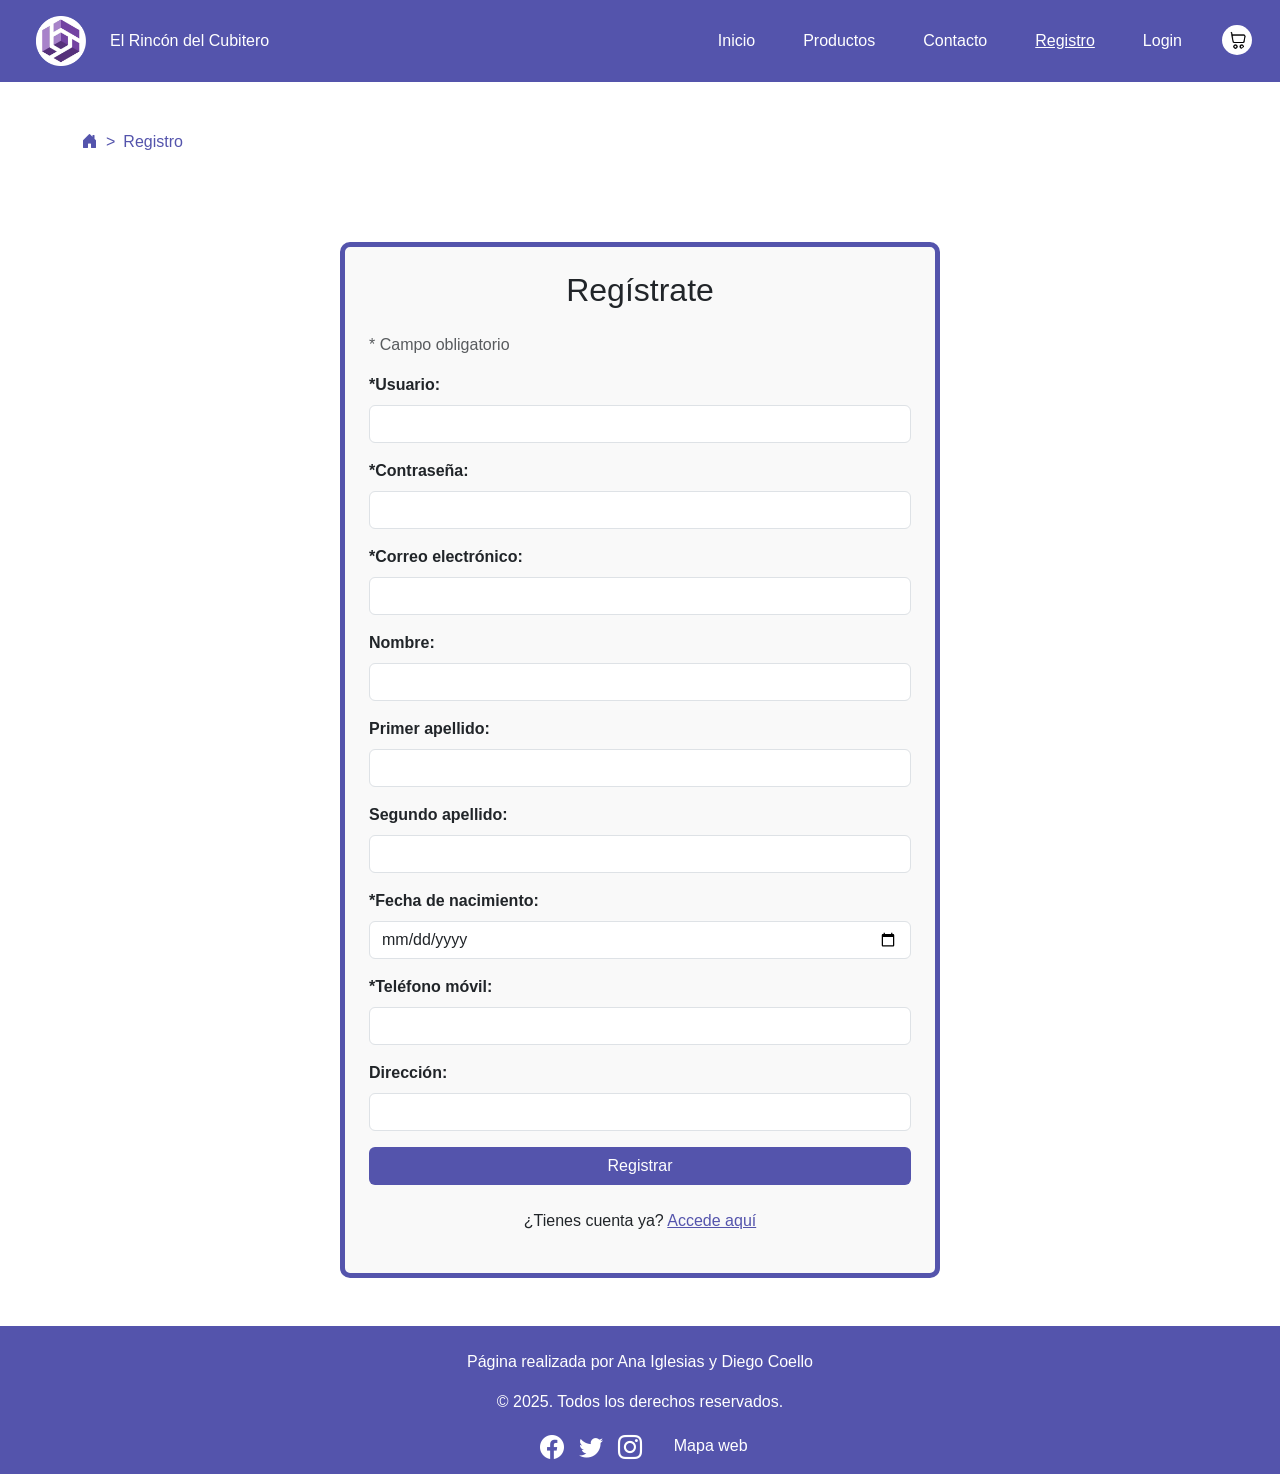
<file: web/html/registro.html>
<!DOCTYPE html>
<html lang="es">

<head>
    <meta charset="UTF-8">
    <meta name="viewport" content="width=device-width, initial-scale=1.0">
    <title>Registro - El Rincón del Cubitero</title>
    <link rel="icon" type="image/webp" href="../img/logo_pestanha.webp">
    <link rel="logo web" href="../img/logo_pestanha.webp">
    <link href="https://cdn.jsdelivr.net/npm/bootstrap@5.3.3/dist/css/bootstrap.min.css" rel="stylesheet">
    <link href="https://cdn.jsdelivr.net/npm/bootstrap-icons/font/bootstrap-icons.css" rel="stylesheet">
    <link href="https://cdnjs.cloudflare.com/ajax/libs/font-awesome/6.0.0/css/all.min.css" rel="stylesheet">
    <link rel="stylesheet" href="../css/styles.css">
</head>

<body>
    <header>
        <!-- Menu Section-->
        <nav id="navegador" class="navbar navbar-expand-md">
            <div class="container-fluid d-flex justify-content-between align-items-center">
                <div class="d-flex align-items-center">
                    <a title="Imagen Logo" href="../html/index.html"><img src="../img/logo_pestanha.webp"
                            alt="Logo de la tienda" id="logoTiendaHeader" class="ms-4 my-2"></a>
                    <p class="text-white mt-3 ms-4"><a title="Rincón del Cubitero" href="../html/index.html"
                            id="enlaceNombreTiendaHeader">El Rincón del Cubitero</a></p>
                </div>
                <div class="d-flex justify-content-center ms-4">
                    <button class="navbar-toggler me-1" type="button" data-bs-toggle="collapse"
                        data-bs-target="#navbarNav" aria-controls="navbarNav" aria-expanded="false"
                        aria-label="Toggle navigation">
                        <span class="navbar-toggler-icon"></span>
                    </button>
                    <div class="collapse navbar-collapse me-3" id="navbarNav">
                        <ul class="navbar-nav d-flex justify-content-center">
                            <li class="nav-item mx-3">
                                <a title="inicio" class="nav-link active"
                                    href="../html/index.html">Inicio</a>
                            </li>
                            <li class="nav-item mx-3">
                                <a title="productos" class="nav-link active"
                                    href="../html/productos.html">Productos</a>
                            </li>
                            <li class="nav-item mx-3">
                                <a title="contacto" class="nav-link active" href="../html/contacto.html">Contacto</a>
                            </li>
                            <li class="nav-item mx-3 active">
                                <a title="registro" class="nav-link active" aria-current="page" href="../html/registro.html">Registro</a>
                            </li>
                            <li class="nav-item mx-3">
                                <a title="login" class="nav-link active" href="../html/login.html">Login</a>
                            </li>
                            <li class="nav-item">
                                <a title="carrito" href="../html/login.html"><img src="../img/carro-de-la-compra.webp"
                                        alt="Logo de carrito" id="logoCarritoHeader" class="ms-3 my-1"></a>
                            </li>
                        </ul>
                    </div>
                </div>
            </div>
        </nav>
    </header>
    <!-- Migas de pan -->
    <div class="container d-flex justify-content-start pt-4 pb-4 mt-4">
        <nav aria-label="breadcrumb row">
            <ol class="breadcrumb">
                <li class="breadcrumb-item"><a title="Inicio" aria-label="Inicio" href="../html/index.html"
                        class="enlaceLila"><i class="bi bi-house-door-fill"></i></a></li>
                <li class="breadcrumb-item active" aria-current="page">Registro</li>
            </ol>
        </nav>
    </div>
    <!-- Contenido -->
    <main>
        <div class="py-5">
            <div class="container">
                <div class="form-container p-4">
                    <h1 class="text-center mb-4">Regístrate</h1>
                    <p title="Campo obligatorio" class="text-muted">* Campo obligatorio</p>
                    <form id="formularioRegistro">
                        <!-- Usuario -->
                        <div class="mb-3">
                            <label title="Usuario" for="usuario" class="form-label">*Usuario:</label>
                            <input type="text" class="form-control" id="usuario" oninput="validarUsuario()" required
                                data-bs-toggle="tooltip" data-bs-placement="top" title="Ingrese un nombre de usuario">
                            <span id="usuario-error" aria-live="assertive" style="color: red;"></span>
                        </div>
                        <!-- Script de validación de usuario.  -->
                        <script>
                            function validarUsuario() {
                                const usuarioInput = document.getElementById("usuario");
                                const errorSpan = document.getElementById("usuario-error");
                                const usuarioRegex = /^[a-zA-Z0-9_]{4,}$/;

                                if (usuarioInput.value.trim() === "") {
                                    errorSpan.textContent = "El nombre de usuario no puede estar vacío.";
                                } else if (!usuarioRegex.test(usuarioInput.value)) {
                                    errorSpan.textContent = "El usuario debe tener al menos 4 caracteres y solo puede contener letras, números y '_'.";
                                } else {
                                    errorSpan.textContent = "";
                                }
                            }
                        </script>
                        <!-- Contraseña -->
                        <div class="mb-3">
                            <label title="Contraseña" for="contraseña" class="form-label">*Contraseña:</label>
                            <input type="password" class="form-control" id="contraseña" oninput="validarContraseña()"
                                required data-bs-toggle="tooltip" data-bs-placement="top"
                                title="Ingrese una contraseña">
                            <span id="contraseña-error" aria-live="assertive" style="color: red;"></span>
                        </div>
                        <!-- Script de validación de contraseña. -->
                        <script>
                            function validarContraseña() {
                                const contraseñaInput = document.getElementById("contraseña");
                                const errorSpan = document.getElementById("contraseña-error");
                                const contraseñaRegex = /^(?=.*[A-Za-z])(?=.*\d)(?=.*[@$!%*?&])[A-Za-z\d@$!%*?&]{8,}$/;

                                if (contraseñaInput.value.trim() === "") {
                                    errorSpan.textContent = "La contraseña no puede estar vacía.";
                                } else if (!contraseñaRegex.test(contraseñaInput.value)) {
                                    errorSpan.textContent = "La contraseña debe tener al menos 8 caracteres, incluir una letra, un número y un carácter especial (@$!%*?&).";
                                } else {
                                    errorSpan.textContent = "";
                                }
                            }
                        </script>

                        <!-- Correo electrónico -->
                        <div class="mb-3">
                            <label title="Correo electrónico" for="correo" class="form-label">*Correo
                                electrónico:</label>
                            <input type="email" class="form-control" id="correo" oninput="validarCorreo()" required
                                data-bs-toggle="tooltip" data-bs-placement="top" title="Ejemplo: usuario@correo.com">
                            <span id="correo-error" aria-live="assertive" style="color: red;"></span>
                        </div>
                        <!-- Script de validación de correo. -->
                        <script>
                            function validarCorreo() {
                                const correoInput = document.getElementById("correo");
                                const errorSpan = document.getElementById("correo-error");
                                const correoRegex = /^[a-zA-Z0-9._%+-]+@[a-zA-Z0-9.-]+\.[a-zA-Z]{2,}$/;

                                if (correoInput.value.trim() === "") {
                                    errorSpan.textContent = "El correo no puede estar vacío.";
                                } else if (!correoRegex.test(correoInput.value)) {
                                    errorSpan.textContent = "El formato del correo no es válido. Ejemplo: usuario@correo.com";
                                } else {
                                    errorSpan.textContent = "";
                                }
                            }
                        </script>

                        <!-- Nombre -->
                        <div class="mb-3">
                            <label title="Nombre" for="nombre" class="form-label">Nombre:</label>
                            <input type="text" class="form-control" id="nombre" title="Ingrese su nombre">
                        </div>

                        <!-- Primer apellido -->
                        <div class="mb-3">
                            <label title="Primer apellido" for="primer-apellido" class="form-label">Primer
                                apellido:</label>
                            <input type="text" class="form-control" id="primer-apellido"
                                title="Ingrese su primer apellido">
                        </div>

                        <!-- Segundo apellido -->
                        <div class="mb-3">
                            <label title="Segundo apellido" for="segundo-apellido" class="form-label">Segundo
                                apellido:</label>
                            <input type="text" class="form-control" id="segundo-apellido"
                                title="Ingrese su segundo apellido">
                        </div>

                        <!-- Fecha de nacimiento -->
                        <div class="mb-3">
                            <label title="Fecha de nacimiento" for="fecha-nacimiento" class="form-label">*Fecha de
                                nacimiento:</label>
                            <input type="date" class="form-control" id="fecha-nacimiento"
                                oninput="validarFechaNacimiento()" required data-bs-toggle="tooltip"
                                data-bs-placement="top" title="Ingrese su fecha de nacimiento">
                            <span id="fecha-error" aria-live="assertive" style="color: red;"></span>
                        </div>
                        <!-- Script de validación de fecha de nacimiento. -->
                        <script>
                            function validarFechaNacimiento() {
                                const fechaInput = document.getElementById("fecha-nacimiento");
                                const errorSpan = document.getElementById("fecha-error");
                                const fechaIngresada = new Date(fechaInput.value);
                                const hoy = new Date();

                                if (fechaIngresada > hoy) {
                                    errorSpan.textContent = "Sólo Marty McFly puede venir del futuro de momento";
                                    return;
                                }

                                let edad = hoy.getFullYear() - fechaIngresada.getFullYear();
                                const mes = hoy.getMonth() - fechaIngresada.getMonth();

                                if (mes < 0 || (mes === 0 && hoy.getDate() < fechaIngresada.getDate())) {
                                    edad--;
                                }

                                if (fechaInput.value === "") {
                                    errorSpan.textContent = "La fecha de nacimiento no puede estar vacía.";
                                } else if (edad < 18) {
                                    errorSpan.textContent = "Debes tener al menos 18 años.";
                                } else if (edad > 120) {
                                    errorSpan.textContent = "Seguro que te conservas genial pero el ser humano no es inmortal...";
                                } else {
                                    errorSpan.textContent = "";
                                }
                            }
                        </script>

                        <!-- Teléfono móvil -->
                        <div class="mb-3">
                            <label title="Teléfono móvil" for="telefono" class="form-label">*Teléfono móvil:</label>
                            <input type="tel" class="form-control" id="telefono" oninput="validarTelefono()" required
                                data-bs-toggle="tooltip" data-bs-placement="top" title="Ingrese su número de teléfono">
                            <span id="telefono-error" aria-live="assertive" style="color: red;"></span>
                        </div>
                        <!-- Script de validación de telefono móvil. -->
                        <script>
                            function validarTelefono() {
                                const telefonoInput = document.getElementById("telefono");
                                const errorSpan = document.getElementById("telefono-error");
                                const telefonoRegex = /^[0-9]{9,15}$/;

                                if (telefonoInput.value === "") {
                                    errorSpan.textContent = "El teléfono no puede estar vacío.";
                                } else if (!telefonoRegex.test(telefonoInput.value)) {
                                    errorSpan.textContent = "Ingrese un teléfono válido (9-15 dígitos numéricos).";
                                } else {
                                    errorSpan.textContent = "";
                                }
                            }
                        </script>

                        <!-- Dirección -->
                        <div class="mb-3">
                            <label title="Dirección" for="direccion" class="form-label">Dirección:</label>
                            <input type="text" class="form-control" id="direccion" title="Ingrese su dirección">
                        </div>

                        <!-- Botón de registro -->
                        <div class="d-grid">
                            <button id="registro-btn" title="registrar" type="submit" class="btn"
                                disabled>Registrar</button>
                        </div>
                        <!-- Script para habilitar o deshabilitar el botón de Registrar. -->
                        <script>
                            function validarFormularioRegistro() {
                                const errorSpans = document.querySelectorAll("span[id$='-error']");
                                const botonRegistro = document.getElementById("registro-btn");

                                const hayErrores = Array.from(errorSpans).some(span => span.textContent.trim() !== "");

                                botonRegistro.disabled = hayErrores;
                            }
                            document.addEventListener("input", validarFormularioRegistro);
                            document.addEventListener("DOMContentLoaded", validarFormularioRegistro);
                        </script>
                        <p class="mt-4 text-center">¿Tienes cuenta ya?
                            <a title="Ir a Login" id="registrateAqui" aria-label="Ir a Login"
                                href="../html/login.html">Accede aquí</a>
                        </p>
                    </form>
                </div>
            </div>
        </div>
    </main>

    <!-- Modal de éxito -->
    <div class="modal fade" id="modalExito" tabindex="-1" aria-labelledby="modalExitoLabel" aria-hidden="true">
        <div class="modal-dialog">
            <div class="modal-content">
                <div class="modal-header">
                    <h5 class="modal-title" id="modalExitoLabel">¡Registro exitoso! 👍</h5>
                    <button type="button" class="btn-close" data-bs-dismiss="modal" aria-label="Cerrar"></button>
                </div>
                <div class="modal-body">
                    <p>Tu registro se ha completado correctamente.</p>
                    <p>🧊¡Bienvenido a El Rincón del Cubitero!🧊</p>
                </div>
                <div class="modal-footer">
                    <button title="Cerrar" type="button" class="btn" data-bs-dismiss="modal">Cerrar</button>
                </div>
            </div>
        </div>
    </div>
    <!-- Script del Modal de registro. -->
    <script>
        document.addEventListener("DOMContentLoaded", function () {
            const formulario = document.getElementById("formularioRegistro");
            const modalExito = new bootstrap.Modal(document.getElementById("modalExito"));

            formulario.addEventListener("submit", function (event) {
                event.preventDefault();
                modalExito.show();
            });

            document.getElementById("modalExito").addEventListener("hidden.bs.modal", function () {
                formulario.reset();
            });
        });
    </script>

    <!-- Footer -->
    <footer id="footer" class="d-flex justify-content-center flex-column align-items-center">
        <p class="text-center text-white m-2 mt-4">Página realizada por Ana Iglesias y Diego Coello</p>
        <p class="text-center text-white m-2">&copy; 2025. Todos los derechos reservados.</p>
        <div class="d-flex flex-row gap-4 align-items-center">
            <div class="m-2">
                <a href="https://www.facebook.com/?locale=es_ES" target="_blank" rel="noopener"
                    class="me-2 mb-3 text-white fs-4 text-decoration-none" data-bs-toggle="tooltip"
                    data-bs-placement="top" title="Ir a Facebook">
                    <i title="Facebook" class="bi bi-facebook"></i>
                </a>
                <a href="https://twitter.com/" target="_blank" rel="noopener"
                    class="me-2 mb-3 text-white fs-4 text-decoration-none" data-bs-toggle="tooltip"
                    data-bs-placement="top" title="Ir a Twitter">
                    <i title="Twitter" class="bi bi-twitter"></i>
                </a>
                <a href="https://www.instagram.com/" target="_blank" rel="noopener"
                    class="mb-3 text-white fs-4 text-decoration-none" data-bs-toggle="tooltip" data-bs-placement="top"
                    title="Ir a Instagram">
                    <i title="Instagram" class="bi bi-instagram"></i>
                </a>
            </div>
            <p class="mb-1"><a title="Mapa web" href="../html/mapa_web.html" class="text-white" id="enlaceMapaWeb">Mapa
                    web</a></p>
        </div>
    </footer>


    <script src="https://cdn.jsdelivr.net/npm/bootstrap@5.3.3/dist/js/bootstrap.bundle.min.js"></script>
    <script>
        /* Activar tooltips. */
        const tooltipTriggerList = document.querySelectorAll('[data-bs-toggle="tooltip"]');
        const tooltipList = [...tooltipTriggerList].map(tooltipTriggerEl => new bootstrap.Tooltip(tooltipTriggerEl));
    </script>
</body>

</html>
</file>
<file: web/css/styles.css>
/* Añadimos a body un font-family con un background color white. */
body {
    font-family: Arial, Helvetica, sans-serif;
    background-color: white;
}

/* Le damos a los H1 un tamaño de fuente predefinido de 2 rem. */
h1 {
    font-size: 2rem;
}

/* En el id logoRiendaHeades añadimos las propiedades width con 3.125rem y height con 3.125rem. */
#logoTiendaHeader {
    width: 3.125rem;/*50px*/
    height: 3.125rem;/*50px*/
}

/* En el id enlaceNombreTiendaHeader añadimos un color white y text-decoration:none. */
#enlaceNombreTiendaHeader {
    color: white;
    text-decoration: none;
}

/* En el id listaInicio li::before agregamos un content: "🧊 ", margin-right: 0.625rem y font-size de 1rem. */
#listaInicio li::before {
    content: "🧊 "; 
    margin-right: 0.625rem; 
    font-size: 1rem; 
}

/* En el id listaInicio aplicamos un list-style:none. */
#listaInicio {
    list-style: none;
}

/* En el id listaTitulo aplicamos un list-style:none. */
#listaTitulo {
    list-style: none;
}

/* En id navegador agregamos un background-color: rgb(84, 84, 172). */
#navegador {
    background-color: rgb(84, 84, 172);
}

/* En la clase navbar-toggler agregamos un background-color: white. */
.navbar-toggler {
    background-color: white;
}

/* Para las clases navbar-toggler:focus y navbar-toggler:active añadimos un outline: none, box-shadow: none y border: none. */
.navbar-toggler:focus, .navbar-toggler:active {
    outline: none;
    box-shadow: none;
    border: none;
}

/* En el id navegador li a añadimos un color white. */
#navegador li a {
    color: white;
}

/* En el id footer agregamos un min-height de 6.25rem, background-color: rgb(84, 84, 172), margin-bottom: 0rem y width al 100%. */
#footer {
    min-height: 6.25rem;
    background-color: rgb(84, 84, 172);
    margin-bottom: 0rem;
    width: 100%;
}

/* En main añadimos un height del 100%. */
main {
    height: 100%;
}

/* En la clase imagenPoducto img añadimos un max-height de 20rem. */
.imagenProducto img {
    max-height: 20rem;
}

/* En la clase map-container agregamos un border: 0.3125rem solid rgb(84, 84, 172). */
.map-container {
    border: 0.3125rem solid rgb(84, 84, 172);
}

/* En la clase form-container añadimos un max-width de 37.5rem, margin: 0 auto, border: 0.3125rem solid rgb(84, 84, 172),  border-radius de 0.625rem y background-color: #f9f9f9. */
.form-container {
    max-width: 37.5rem;
    margin: 0 auto;
    border: 0.3125rem solid rgb(84, 84, 172);
    border-radius: 0.625rem;
    background-color: rgb(249, 249, 249);
}

/* En la clase form -container y form-label añadimos un font-weight:bold. */
.form-container .form-label {
    font-weight: bold;
}

/* En la clase btn agregamos un background-color: rgb(84, 84, 172) y un color white. */
.btn {
    background-color: rgb(84, 84, 172);
    color: white;
}

/* En la clase btn:hover agregamos un background-color: rgb(84, 84, 172, 0.8) y un color white. */
.btn:hover {
    background-color: rgb(84, 84, 172, 0.8);
    color: white;
}

/* En el id idThead th añadimos un color white y background-color: rgb(84, 84, 172). */
#idThead th {
    color: white;
    background-color: rgb(84, 84, 172);
}

/* En la clase btn-cart añadimos un background-color: rgb(84, 84, 172), color white y border:none. */
.btn-cart {
    background-color: rgb(84, 84, 172);
    color: white;
    border: none;
}

/* En la clase btn-cart:hover agregamos un background-color: rgb(84, 84, 172, 0.8). */
.btn-cart:hover {
    background-color: rgb(84, 84, 172, 0.8);
}

/* En la clase product-card añadimos un background-color: white, border-radius de 0.625rem y border: 0.3125rem solid rgb(84, 84, 172). */
.product-card {
    background-color: white;
    border-radius: 0.625rem;
    border: 0.3125rem solid rgb(84, 84, 172);
}

/* En la clase price agregamos un font-size de 1.875rem, font-weight: bold y color black. */
.price {
    font-size: 1.875rem;
    font-weight: bold;
    color: black;
}

/* En la clase etiquetaProducto agregamos un color: rgb(84, 84, 172) y font-weight: bold. */
.etiquetaProducto {
    color: rgb(84, 84, 172);
    font-weight: bold;
}

/* En la clase custom-table añadimos un border de 0.3125rem solid rgb(84, 84, 172). */
.custom-table {
    border: 0.3125rem solid rgb(84, 84, 172); 
}

/* En la clase custom-table td y el la clase custom-table th añadimos un border de 0.3125rem solid rgb(84, 84, 172). */
.custom-table td,.custom-table th {
    border: 0.3125rem solid rgb(84, 84, 172); 
}

/* Posicionar los indicadores del carrusel debajo de las imágenes. */
.carousel-indicators {
    position: absolute;
    bottom: -1.5625rem;/*-25px*/
}

/* Poner color de fondo a los indicadores inactivos del carrusel. */
.carousel-indicators button:not(.active) {
    background-color: grey;
}

/* Poner color de fondo a los indicadores activos del carrusel. */
.carousel-indicators .active {
    background-color: rgb(84, 84, 172);
}

/* Poner tamaño (anchura y altura), color de fondo semitransparente, borde redondeado, relleno a los dos controles del carrusel y poner los 
controles del carrusel en el centro. */
.carousel-control-prev, .carousel-control-next {
    width: 2.5rem;/*40px*/
    height: 2.5rem;/*40px*/
    background-color: rgb(84, 84, 172, 0.5);
    border-radius: 50%;
    padding: 0.625rem;/*10px*/
    transform: translateY(-50%);
}

/*Cambiar el color de los controles del carrusel cuando se pasa el ratón por encima. */
.carousel-control-prev:hover, .carousel-control-next:hover {
    background-color: rgb(84, 84, 172);
}

/* Poner tamaño de letra a los iconos del carrusel "<,>" y altura de línea para evitar que los iconos se desplacen. */
.carousel-control-prev span, .carousel-control-next span {
    font-size: 1.875rem; /*30px*/
    line-height: 1;
}

/* Poner a la izquierda el control anterior del carrusel. */
.carousel-control-prev {
    position: absolute;
    top: 45%;
} 

/* Poner a la derecha el control siguiente del carrusel. */
.carousel-control-next {
    position: absolute;
    top: 45%;
}

/* En las clases button.carousel-control-next y button.carousel-control-prev agregamos un top del 50%. */
button.carousel-control-next, button.carousel-control-prev {
    top: 50%;
} 

/* En el id mainCarrusel agregamos un position: relative con un padding de 3.125rem. */
#mainCarrusel {
position: relative;
padding: 3.125rem;
}

/* En el id enlaceMapaWeb agregamos un text-decoration: none. */
#enlaceMapaWeb {
    text-decoration: none;
}

/* En el id enlaceMapaWeb:hover agregamos un text-decoration: underline. */
#enlaceMapaWeb:hover {
    text-decoration: underline;
}

/* En el id enlaceMapaWeb.active añadimos un text-decoration: underline. */
#enlaceMapaWeb.active {
    text-decoration: underline;
}

/* En la clase sublistaMapaWeb li::before añadimos un content: "🧊 ", margin-right de 0.625rem y font-size de 1rem. */
.sublistaMapaWeb li::before {
    content: "🧊 "; 
    margin-right: 0.625rem; 
    font-size: 1rem; 
}

/* En la clase sublistaMapaWeb agregamos un list-style: none. */
.sublistaMapaWeb {
    list-style: none;
}

/* En la clase navegacionMapaWeb agregamos un color black, text-decoration: none y font-weight: bold. */
.navegacionMapaWeb {
    color: black;
    text-decoration: none;
    font-weight: bold;
}

/* En la clase navegacionMapaWeb:hover añadimos un text-decoration: underline. */
.navegacionMapaWeb:hover {
    text-decoration: underline;
}

/* Añadimos el color rgb(84, 84, 172,0.8) y text-decoration:none a nuestra clase carousel-inner a. */
.carousel-inner a {
color: rgb(84, 84, 172);
text-decoration: none;
}

/* Añadimos un font-size de 2.2rem, text-decoration:none y cursor:pointer a nuestra clase carousel-inner a al hacer hover. */
.carousel-inner a:hover {
    font-size: 2.2rem;
    cursor: pointer;
    text-decoration: none;
}
/* Añadimos el color rgb(84, 84, 172,0.8) a nuestro id registrateAqui. */
#registrateAqui {
    color: rgb(84, 84, 172);
}

/* Añadimos el color rgb(84, 84, 172,0.8) a nuestro id registrateAqui al hacer hover. */
#registrateAqui:hover {
    color: rgb(84, 84, 172, 0.8);
}
/* Añadimos el color rgb(84, 84, 172,0.8) a nuestro id recuperarContraseña. */
#recuperarContraseña {
    color: rgb(84, 84, 172);
}
/* Añadimos el color rgb(84, 84, 172,0.8) a nuestro id recuperarContraseña al hacer hover. */
#recuperarContraseña:hover {
    color: rgb(84, 84, 172, 0.8);
}

/* Añadimos el color rgb(84, 84, 172,0.8) a nuestro li. */
#enlaces li a {
    color: rgb(84, 84, 172);
}

/* Añadimos el color rgb(84, 84, 172,0.8) a nuestro li al hacer hover. */
#enlaces li a:hover {
    color: rgb(84, 84, 172,0.8);
}

/* Poner color de letra y eliminar subrayado a los elementos que tienen la clase .enlaceLila. */
.enlaceLila {
    color: rgb(84, 84, 172);
    text-decoration: none;
}

/* Poner subrayado a los elementos que tienen la clase .enlaceLila cuando se pasa el ratón por encima. */
.enlaceLila:hover {
    text-decoration: underline;
}

/* En la clase breadcrumb .active añadimos un color de rgb(84, 84, 172). */
.breadcrumb .active {
    color: rgb(84, 84, 172);
}

/* Agregar antes ">" y ponerle color a los separadores de las migas de pan pero no lo agrega antes del primer elemento de las migas de pan. */
.breadcrumb-item + .breadcrumb-item::before {
    content: " > ";
    color: rgb(84, 84, 172);
}

/* Mantenemos el ancho en 75% con un ajuste automático de la altura y evitamos deformaciones de relación con object-fit:cover. */
#fotoPerfil1 {
    width: 75%;  
    height: auto;  
    object-fit: cover; 
}

/* Añadimos un ancho de 1.875rem, background-color:white border-radius:100% y padding: 0.3125rem al logo del carrito en el header. */
#logoCarritoHeader {
    width: 1.875rem;
    background-color: white;
    border-radius: 100%;
    padding: 0.3125rem;
}

/* Hover de li-header con underline en blanco */
.navbar-nav .nav-item:hover {
    text-decoration: underline;
    color: white;
}

/* Añadimos un subrayado en color blanco para el item activo */
.navbar-nav .nav-item.active {
    text-decoration: underline; 
    color: white; 
}

/* Borde resaltado en amarillo con efecto de brillo aumentando ligeramente su tamaño para resaltar el boton al tabular. */
.btn:focus {
    outline: 3px solid rgb(255, 204, 0); 
    box-shadow: 0 0 10px rgba(255, 204, 0, 0.7);
    transform: scale(1.05); 
    transition: all 0.2s ease-in-out;
    background-color: rgb(84, 84, 172);
    color: white;
}

/* Borde resaltado en amarillo con efecto de brillo aumentando ligeramente su tamaño para resaltar el boton al tabular en los 3 productos_detalle. */
.btn-cart:focus {
    outline: 3px solid rgb(255, 204, 0); 
    box-shadow: 0 0 10px rgba(255, 204, 0, 0.7);
    transform: scale(1.05); 
    transition: all 0.2s ease-in-out;
    background-color: rgb(84, 84, 172);
    color: white;
}
</file>
